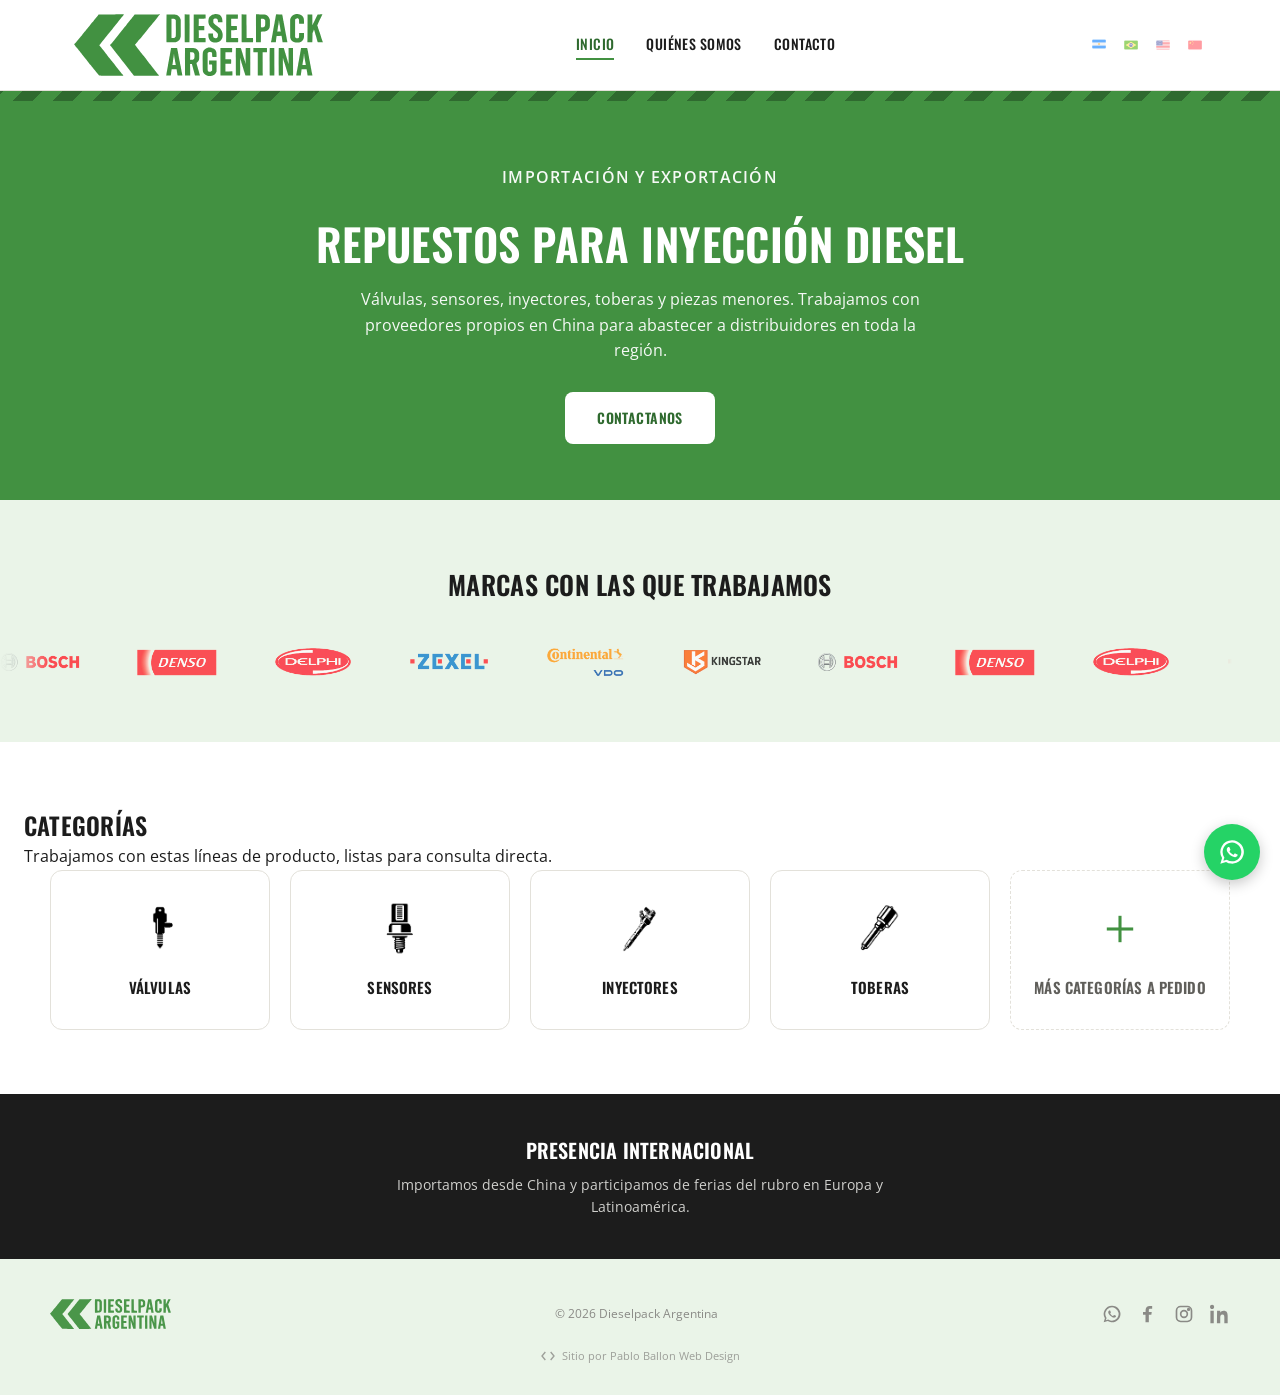
<file: index.html>
<!DOCTYPE html>
<html lang="es">
<head>
  <meta charset="UTF-8">
  <meta name="viewport" content="width=device-width, initial-scale=1.0">
  <link rel="canonical" href="https://www.dieselpack.com/" />
  <meta name="description" content="Dieselpack Argentina: importación y exportación de repuestos y equipamiento para inyección diesel desde 1988.">
  <title>Dieselpack Argentina | Importación de repuestos diesel</title>
  <link rel="stylesheet" href="css/style.css">
  <link rel="icon" type="image/png" href="assets/favicon.png">
  <script async src="https://www.googletagmanager.com/gtag/js?id=G-GYCVDMETS5"></script>
  <script>
    window.dataLayer = window.dataLayer || [];
    function gtag(){dataLayer.push(arguments);}
    gtag('js', new Date());
    gtag('config', 'G-GYCVDMETS5');
  </script>
</head>
<body>
  <header>
    <div class="header-inner">
      <a href="index.html" class="logo-link"><img src="assets/logo.svg" alt="Dieselpack Argentina"></a>
      <button class="nav-toggle" aria-label="Abrir menú" onclick="toggleNav()">
        <svg width="24" height="24" viewBox="0 0 24 24" fill="none" stroke="currentColor" stroke-width="2"><line x1="3" y1="6" x2="21" y2="6"/><line x1="3" y1="12" x2="21" y2="12"/><line x1="3" y1="18" x2="21" y2="18"/></svg>
      </button>
      <nav class="main-nav">
        <ul>
          <li class="lang-block lang-es active"><a href="index.html" class="active">Inicio</a></li>
          <li class="lang-block lang-pt"><a href="index.html" class="active">Início</a></li>
          <li class="lang-block lang-en"><a href="index.html" class="active">Home</a></li>
          <li class="lang-block lang-zh"><a href="index.html" class="active">首页</a></li>

          <li class="lang-block lang-es active"><a href="nosotros.html">Quiénes Somos</a></li>
          <li class="lang-block lang-pt"><a href="nosotros.html">Quem Somos</a></li>
          <li class="lang-block lang-en"><a href="nosotros.html">About Us</a></li>
          <li class="lang-block lang-zh"><a href="nosotros.html">关于我们</a></li>
          <li class="lang-block lang-es active"><a href="contacto.html">Contacto</a></li>
          <li class="lang-block lang-pt"><a href="contacto.html">Contato</a></li>
          <li class="lang-block lang-en"><a href="contacto.html">Contact</a></li>
          <li class="lang-block lang-zh"><a href="contacto.html">联系方式</a></li>
        </ul>
      </nav>
      <div class="lang-switch">
        <img src="assets/argentina.png" alt="ES" data-lang="es" onclick="changeLang('es')">
        <img src="assets/brasil.png" alt="PT" data-lang="pt" onclick="changeLang('pt')">
        <img src="assets/usa.png" alt="EN" data-lang="en" onclick="changeLang('en')">
        <img src="assets/china.png" alt="ZH" data-lang="zh" onclick="changeLang('zh')">
      </div>
    </div>
  </header>

  <div class="stripe-divider"></div>

  <section class="hero">
    <div class="lang-block lang-es active">
      <p class="hero-eyebrow">Importación y exportación</p>
      <h1>Repuestos para inyección diesel</h1>
      <p>Válvulas, sensores, inyectores, toberas y piezas menores. Trabajamos con proveedores propios en China para abastecer a distribuidores en toda la región.</p>
      <a href="contacto.html" class="btn btn-white">Contactanos</a>
    </div>
    <div class="lang-block lang-pt">
      <p class="hero-eyebrow">Importação e exportação</p>
      <h1>Peças para injeção diesel</h1>
      <p>Válvulas, sensores, injetores, bicos e peças menores. Trabalhamos com fornecedores próprios na China para abastecer distribuidores em toda a região.</p>
      <a href="contacto.html" class="btn btn-white">Contato</a>
    </div>
    <div class="lang-block lang-en">
      <p class="hero-eyebrow">Importing and exporting</p>
      <h1>Diesel injection parts</h1>
      <p>Valves, sensors, injectors, nozzles and minor parts. We work with our own suppliers in China to supply distributors across the region.</p>
      <a href="contacto.html" class="btn btn-white">Contact us</a>
    </div>
    <div class="lang-block lang-zh">
      <p class="hero-eyebrow">进出口业务</p>
      <h1>柴油喷射零件</h1>
      <p>阀门、传感器、喷油器、喷嘴及小型零件。我们与中国的自有供应商合作，为整个地区的经销商供货。</p>
      <a href="contacto.html" class="btn btn-white">联系我们</a>
    </div>
  </section>

  <section class="block" style="background:var(--green-light);">
    <div class="section-header reveal">
      <div class="lang-block lang-es active">
        <h2>Marcas con las que trabajamos</h2>
      </div>
      <div class="lang-block lang-pt">
        <h2>Marcas com as quais trabalhamos</h2>
      </div>
      <div class="lang-block lang-en">
        <h2>Brands we work with</h2>
      </div>
      <div class="lang-block lang-zh">
        <h2>合作品牌</h2>
      </div>
    </div>
    <div class="marquee full-bleed">
      <div class="marquee-track">
        <img src="assets/bosch.png" alt="Bosch">
        <img src="assets/denso.png" alt="Denso">
        <img src="assets/delphi.png" alt="Delphi">
        <img src="assets/zexel.png" alt="Zexel">
        <img src="assets/continental.png" alt="Continental">
        <img src="assets/kingstar.png" alt="Kingstar">
      </div>
    </div>
  </section>

  <section class="block">
      <div class="lang-block lang-es active">
        <h2>Categorías</h2>
        <p>Trabajamos con estas líneas de producto, listas para consulta directa.</p>
      </div>
      <div class="lang-block lang-pt">
        <h2>Categorias</h2>
        <p>Trabalhamos com estas linhas de produto, prontas para consulta direta.</p>
      </div>
      <div class="lang-block lang-en">
        <h2>Categories</h2>
        <p>We work with these product lines, ready for direct inquiry.</p>
      </div>
      <div class="lang-block lang-zh">
        <h2>产品分类</h2>
        <p>我们经营以下产品线，可直接咨询。</p>
      </div>
    </div>

    <div class="category-grid reveal-stagger">
      <div class="category-card">
        <div class="icon-wrap"><img src="assets/valvulas.png" alt="Válvulas"></div>
        <h3 class="lang-block lang-es active">Válvulas</h3>
        <h3 class="lang-block lang-pt">Válvulas</h3>
        <h3 class="lang-block lang-en">Valves</h3>
        <h3 class="lang-block lang-zh">阀门</h3>
      </div>
      <div class="category-card">
        <div class="icon-wrap"><img src="assets/Sensor.png" alt="Sensores"></div>
        <h3 class="lang-block lang-es active">Sensores</h3>
        <h3 class="lang-block lang-pt">Sensores</h3>
        <h3 class="lang-block lang-en">Sensors</h3>
        <h3 class="lang-block lang-zh">传感器</h3>
      </div>
      <div class="category-card">
        <div class="icon-wrap"><img src="assets/Inyector.png" alt="Inyectores"></div>
        <h3 class="lang-block lang-es active">Inyectores</h3>
        <h3 class="lang-block lang-pt">Injetores</h3>
        <h3 class="lang-block lang-en">Injectors</h3>
        <h3 class="lang-block lang-zh">喷油器</h3>
      </div>
      <div class="category-card">
        <div class="icon-wrap"><img src="assets/Tobera.png" alt="Toberas"></div>
        <h3 class="lang-block lang-es active">Toberas</h3>
        <h3 class="lang-block lang-pt">Bicos</h3>
        <h3 class="lang-block lang-en">Nozzles</h3>
        <h3 class="lang-block lang-zh">喷嘴</h3>
      </div>
      <a href="contacto.html" class="category-card category-card-more">
        <div class="icon-wrap"><svg viewBox="0 0 100 100" width="44" height="44" fill="none" stroke="currentColor" stroke-width="7"><line x1="50" y1="20" x2="50" y2="80"/><line x1="20" y1="50" x2="80" y2="50"/></svg></div>
        <h3 class="lang-block lang-es active">Más categorías a pedido</h3>
        <h3 class="lang-block lang-pt">Mais categorias sob consulta</h3>
        <h3 class="lang-block lang-en">More categories on request</h3>
        <h3 class="lang-block lang-zh">更多品类可询价</h3>
      </a>
    </div>
  </section>

  <div class="intl-strip reveal">
    <div class="lang-block lang-es active">
      <h2>Presencia internacional</h2>
      <p>Importamos desde China y participamos de ferias del rubro en Europa y Latinoamérica.</p>
    </div>
    <div class="lang-block lang-pt">
      <h2>Presença internacional</h2>
      <p>Importamos da China e participamos de feiras do setor na Europa e na América Latina.</p>
    </div>
    <div class="lang-block lang-en">
      <h2>International presence</h2>
      <p>We import from China and take part in industry trade fairs in Europe and Latin America.</p>
    </div>
    <div class="lang-block lang-zh">
      <h2>国际业务</h2>
      <p>我们从中国进口，并参加欧洲和拉丁美洲的行业展会。</p>
    </div>
  </div>

  <footer>
    <div class="footer-inner">
      <div class="footer-top-row">
        <img src="assets/logo.svg" alt="Dieselpack Argentina" class="footer-logo">
        <p class="footer-meta">© 2026 Dieselpack Argentina</p>
        <div class="footer-social">
          <a href="https://wa.me/5491133304537" target="_blank" aria-label="WhatsApp">
            <svg width="20" height="20" viewBox="0 0 24 24" fill="currentColor"><path d="M12 2a10 10 0 00-8.5 15.2L2 22l4.9-1.5A10 10 0 1012 2zm0 18a8 8 0 01-4.1-1.1l-.3-.2-3 .9.9-2.9-.2-.3A8 8 0 1112 20zm4.4-6c-.2-.1-1.4-.7-1.6-.8-.2-.1-.4-.1-.5.1-.2.2-.6.8-.7.9-.1.2-.3.2-.5.1-.2-.1-1-.4-1.9-1.2-.7-.6-1.2-1.4-1.3-1.6-.1-.2 0-.3.1-.4l.4-.5c.1-.1.2-.2.2-.4.1-.1 0-.3 0-.4l-.7-1.6c-.2-.4-.4-.4-.5-.4h-.5c-.2 0-.4.1-.6.3-.2.2-.8.8-.8 1.9 0 1.1.8 2.2 1 2.4.1.2 1.6 2.5 4 3.4.6.2 1 .4 1.3.5.5.2 1 .1 1.4-.1.4-.2 1.3-.5 1.4-1 .2-.5.2-.9.1-1z"/></svg>
          </a>
          <a href="https://www.facebook.com/dieselpack/?locale=es_LA" target="_blank" aria-label="Facebook">
            <svg width="20" height="20" viewBox="0 0 24 24" fill="currentColor"><path d="M13 22v-9h3l.5-3.5H13V7.4c0-1 .3-1.7 1.8-1.7H17V2.5C16.6 2.4 15.4 2.3 14 2.3c-2.9 0-4.9 1.8-4.9 5v2.2H6v3.5h3v9z"/></svg>
          </a>
          <a href="https://www.instagram.com/dieselpackargentina/?igsh=bHVsdnU1NTBoZm9v" target="_blank" aria-label="Instagram">
            <svg width="20" height="20" viewBox="0 0 24 24" fill="none" stroke="currentColor" stroke-width="2"><rect x="3" y="3" width="18" height="18" rx="5"/><circle cx="12" cy="12" r="4"/><circle cx="17.5" cy="6.5" r="1"/></svg>
          </a>
          <a href="https://www.linkedin.com/in/gustavo-galbusera-984b5756/" target="_blank" aria-label="LinkedIn">
            <svg width="20" height="20" viewBox="0 0 24 24" fill="currentColor"><path d="M4.98 3.5C4.98 4.9 3.9 6 2.5 6S0 4.9 0 3.5 1.1 1 2.5 1s2.48 1.1 2.48 2.5zM.5 8h4V23h-4zM8.5 8h3.8v2.1h.1c.5-1 1.9-2.1 3.9-2.1 4.1 0 4.9 2.7 4.9 6.2V23h-4v-6.8c0-1.6 0-3.7-2.3-3.7s-2.6 1.8-2.6 3.6V23h-4z"/></svg>
          </a>
        </div>
      </div>
      <a class="credit" href="#" onclick="return false;">
        <svg width="16" height="16" viewBox="0 0 24 24" fill="none" stroke="currentColor" stroke-width="2"><polyline points="8 6 3 12 8 18"/><polyline points="16 6 21 12 16 18"/></svg>
        Sitio por Pablo Ballon Web Design
      </a>
    </div>
  </footer>

  <a class="float-whatsapp" href="https://wa.me/5491133304537" target="_blank" aria-label="WhatsApp">
    <svg viewBox="0 0 24 24"><path d="M12 2a10 10 0 00-8.5 15.2L2 22l4.9-1.5A10 10 0 1012 2zm0 18a8 8 0 01-4.1-1.1l-.3-.2-3 .9.9-2.9-.2-.3A8 8 0 1112 20zm4.4-6c-.2-.1-1.4-.7-1.6-.8-.2-.1-.4-.1-.5.1-.2.2-.6.8-.7.9-.1.2-.3.2-.5.1-.2-.1-1-.4-1.9-1.2-.7-.6-1.2-1.4-1.3-1.6-.1-.2 0-.3.1-.4l.4-.5c.1-.1.2-.2.2-.4.1-.1 0-.3 0-.4l-.7-1.6c-.2-.4-.4-.4-.5-.4h-.5c-.2 0-.4.1-.6.3-.2.2-.8.8-.8 1.9 0 1.1.8 2.2 1 2.4.1.2 1.6 2.5 4 3.4.6.2 1 .4 1.3.5.5.2 1 .1 1.4-.1.4-.2 1.3-.5 1.4-1 .2-.5.2-.9.1-1z"/></svg>
  </a>
  <button class="back-to-top" aria-label="Volver arriba" onclick="window.scrollTo({top:0,behavior:'smooth'})">
    <svg width="20" height="20" viewBox="0 0 24 24" fill="none" stroke="currentColor" stroke-width="2"><line x1="12" y1="19" x2="12" y2="5"/><polyline points="5 12 12 5 19 12"/></svg>
  </button>

  <script src="js/main.js"></script>
</body>
</html>
</file>
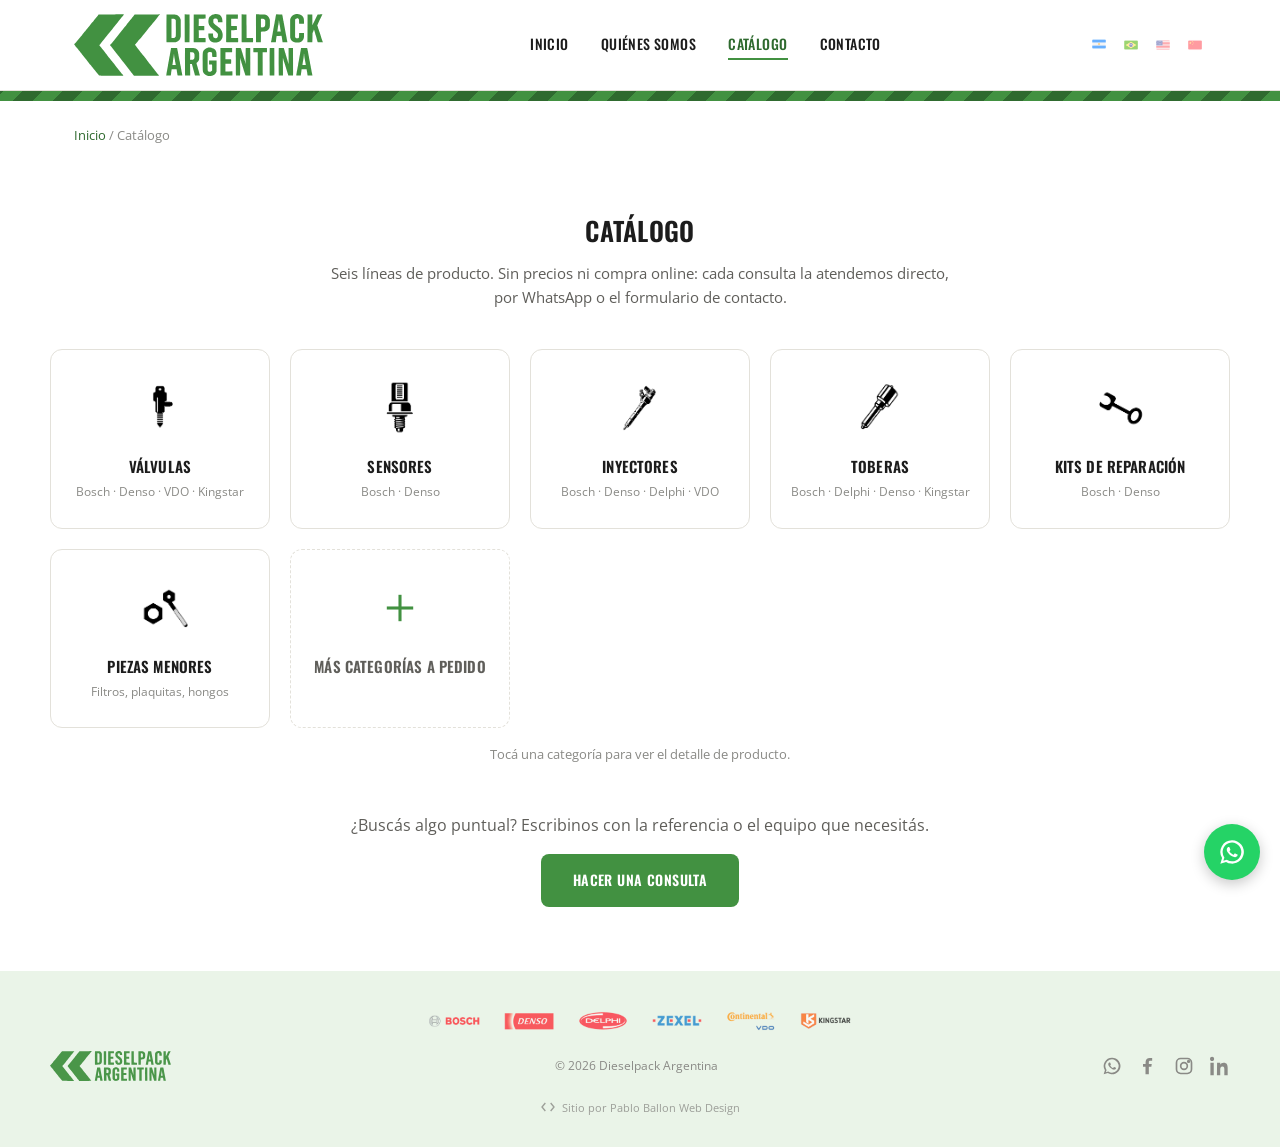
<file: catalogo.html>
<!DOCTYPE html>
<html lang="es">
<head>
  <meta charset="UTF-8">
  <meta name="viewport" content="width=device-width, initial-scale=1.0">
  <link rel="canonical" href="https://www.dieselpack.com/catalogo.html" />
  <meta name="description" content="Catálogo Dieselpack Argentina: válvulas, sensores, inyectores, toberas, kits de reparación y piezas menores para inyección diesel.">
  <title>Catálogo | Dieselpack Argentina</title>
  <link rel="stylesheet" href="css/style.css">
  <link rel="icon" type="image/png" href="assets/favicon.png">
</head>
<body>
  <header>
    <div class="header-inner">
      <a href="index.html" class="logo-link"><img src="assets/logo.svg" alt="Dieselpack Argentina"></a>
      <button class="nav-toggle" aria-label="Abrir menú" onclick="toggleNav()">
        <svg width="24" height="24" viewBox="0 0 24 24" fill="none" stroke="currentColor" stroke-width="2"><line x1="3" y1="6" x2="21" y2="6"/><line x1="3" y1="12" x2="21" y2="12"/><line x1="3" y1="18" x2="21" y2="18"/></svg>
      </button>
      <nav class="main-nav">
        <ul>
          <li class="lang-block lang-es active"><a href="index.html">Inicio</a></li>
          <li class="lang-block lang-pt"><a href="index.html">Início</a></li>
          <li class="lang-block lang-en"><a href="index.html">Home</a></li>
          <li class="lang-block lang-zh"><a href="index.html">首页</a></li>

          <li class="lang-block lang-es active"><a href="nosotros.html">Quiénes Somos</a></li>
          <li class="lang-block lang-pt"><a href="nosotros.html">Quem Somos</a></li>
          <li class="lang-block lang-en"><a href="nosotros.html">About Us</a></li>
          <li class="lang-block lang-zh"><a href="nosotros.html">关于我们</a></li>

          <li class="lang-block lang-es active"><a href="catalogo.html" class="active">Catálogo</a></li>
          <li class="lang-block lang-pt"><a href="catalogo.html" class="active">Catálogo</a></li>
          <li class="lang-block lang-en"><a href="catalogo.html" class="active">Catalog</a></li>
          <li class="lang-block lang-zh"><a href="catalogo.html" class="active">产品目录</a></li>

          <li class="lang-block lang-es active"><a href="contacto.html">Contacto</a></li>
          <li class="lang-block lang-pt"><a href="contacto.html">Contato</a></li>
          <li class="lang-block lang-en"><a href="contacto.html">Contact</a></li>
          <li class="lang-block lang-zh"><a href="contacto.html">联系方式</a></li>
        </ul>
      </nav>
      <div class="lang-switch">
        <img src="assets/argentina.png" alt="ES" data-lang="es" onclick="changeLang('es')">
        <img src="assets/brasil.png" alt="PT" data-lang="pt" onclick="changeLang('pt')">
        <img src="assets/usa.png" alt="EN" data-lang="en" onclick="changeLang('en')">
        <img src="assets/china.png" alt="ZH" data-lang="zh" onclick="changeLang('zh')">
      </div>
    </div>
  </header>

  <div class="stripe-divider"></div>

  <div class="breadcrumb">
    <div class="lang-block lang-es active"><a href="index.html">Inicio</a> / Catálogo</div>
    <div class="lang-block lang-pt"><a href="index.html">Início</a> / Catálogo</div>
    <div class="lang-block lang-en"><a href="index.html">Home</a> / Catalog</div>
    <div class="lang-block lang-zh"><a href="index.html">首页</a> / 产品目录</div>
  </div>

  <section class="block">
    <div class="section-header reveal">
      <div class="lang-block lang-es active">
        <h2>Catálogo</h2>
        <p>Seis líneas de producto. Sin precios ni compra online: cada consulta la atendemos directo, por WhatsApp o el formulario de contacto.</p>
      </div>
      <div class="lang-block lang-pt">
        <h2>Catálogo</h2>
        <p>Seis linhas de produto. Sem preços nem compra online: cada consulta é atendida diretamente, por WhatsApp ou pelo formulário de contato.</p>
      </div>
      <div class="lang-block lang-en">
        <h2>Catalog</h2>
        <p>Six product lines. No prices or online purchase: every inquiry is handled directly, via WhatsApp or the contact form.</p>
      </div>
      <div class="lang-block lang-zh">
        <h2>产品目录</h2>
        <p>六大产品线。无在线报价或购买功能：所有咨询均通过WhatsApp或联系表单直接处理。</p>
      </div>
    </div>

    <div class="category-grid reveal-stagger" style="margin-bottom:16px;">

      <div class="category-card" data-category="valvulas" onclick="toggleCategory('valvulas')" role="button" tabindex="0">
        <div class="icon-wrap"><img src="assets/valvulas.png" alt="Válvulas"></div>
        <h3 class="lang-block lang-es active">Válvulas</h3>
        <h3 class="lang-block lang-pt">Válvulas</h3>
        <h3 class="lang-block lang-en">Valves</h3>
        <h3 class="lang-block lang-zh">阀门</h3>
        <p>Bosch · Denso · VDO · Kingstar</p>
      </div>

      <div class="category-card" data-category="sensores" onclick="toggleCategory('sensores')" role="button" tabindex="0">
        <div class="icon-wrap"><img src="assets/Sensor.png" alt="Sensores"></div>
        <h3 class="lang-block lang-es active">Sensores</h3>
        <h3 class="lang-block lang-pt">Sensores</h3>
        <h3 class="lang-block lang-en">Sensors</h3>
        <h3 class="lang-block lang-zh">传感器</h3>
        <p>Bosch · Denso</p>
      </div>

      <div class="category-card" data-category="inyectores" onclick="toggleCategory('inyectores')" role="button" tabindex="0">
        <div class="icon-wrap"><img src="assets/Inyector.png" alt="Inyectores"></div>
        <h3 class="lang-block lang-es active">Inyectores</h3>
        <h3 class="lang-block lang-pt">Injetores</h3>
        <h3 class="lang-block lang-en">Injectors</h3>
        <h3 class="lang-block lang-zh">喷油器</h3>
        <p>Bosch · Denso · Delphi · VDO</p>
      </div>

      <div class="category-card" data-category="toberas" onclick="toggleCategory('toberas')" role="button" tabindex="0">
        <div class="icon-wrap"><img src="assets/Tobera.png" alt="Toberas"></div>
        <h3 class="lang-block lang-es active">Toberas</h3>
        <h3 class="lang-block lang-pt">Bicos</h3>
        <h3 class="lang-block lang-en">Nozzles</h3>
        <h3 class="lang-block lang-zh">喷嘴</h3>
        <p>Bosch · Delphi · Denso · Kingstar</p>
      </div>

      <div class="category-card" data-category="kits" onclick="toggleCategory('kits')" role="button" tabindex="0">
        <div class="icon-wrap"><img src="assets/kit_reparacion.png" alt="Kits de reparación"></div>
        <h3 class="lang-block lang-es active">Kits de reparación</h3>
        <h3 class="lang-block lang-pt">Kits de reparo</h3>
        <h3 class="lang-block lang-en">Repair kits</h3>
        <h3 class="lang-block lang-zh">维修包</h3>
        <p>Bosch · Denso</p>
      </div>

      <div class="category-card" data-category="menores" onclick="toggleCategory('menores')" role="button" tabindex="0">
        <div class="icon-wrap"><img src="assets/piezas_menores.png" alt="Piezas menores"></div>
        <h3 class="lang-block lang-es active">Piezas menores</h3>
        <h3 class="lang-block lang-pt">Peças menores</h3>
        <h3 class="lang-block lang-en">Minor parts</h3>
        <h3 class="lang-block lang-zh">小型零件</h3>
        <p class="lang-block lang-es active">Filtros, plaquitas, hongos</p>
        <p class="lang-block lang-pt">Filtros, arruelas, retentores</p>
        <p class="lang-block lang-en">Filters, plates, seals</p>
        <p class="lang-block lang-zh">滤芯、垫片、密封件</p>
      </div>

      <a href="contacto.html" class="category-card category-card-more">
        <div class="icon-wrap"><svg viewBox="0 0 100 100" width="44" height="44" fill="none" stroke="currentColor" stroke-width="7"><line x1="50" y1="20" x2="50" y2="80"/><line x1="20" y1="50" x2="80" y2="50"/></svg></div>
        <h3 class="lang-block lang-es active">Más categorías a pedido</h3>
        <h3 class="lang-block lang-pt">Mais categorias sob consulta</h3>
        <h3 class="lang-block lang-en">More categories on request</h3>
        <h3 class="lang-block lang-zh">更多品类可询价</h3>
      </a>

    </div>

    <p class="catalog-hint">
      <span class="lang-block lang-es active">Tocá una categoría para ver el detalle de producto.</span>
      <span class="lang-block lang-pt">Toque em uma categoria para ver o detalhe do produto.</span>
      <span class="lang-block lang-en">Tap a category to see product detail.</span>
      <span class="lang-block lang-zh">点击类别查看产品详情。</span>
    </p>

    <div class="category-detail" id="detail-valvulas">
      <h3>
        <span class="lang-block lang-es active">Válvulas</span>
        <span class="lang-block lang-pt">Válvulas</span>
        <span class="lang-block lang-en">Valves</span>
        <span class="lang-block lang-zh">阀门</span>
        <span class="detail-brands">Bosch · Denso · VDO · Kingstar</span>
      </h3>
      <div class="product-grid">
        <div class="product-card">
          <div class="pc-photo"><img src="assets/productos/valvulas/bosch_valvula_1_con_caja.jpg" alt="Válvula Bosch"></div>
          <p>
            <span class="lang-block lang-es active">Válvula reguladora de presión</span>
            <span class="lang-block lang-pt">Válvula reguladora de pressão</span>
            <span class="lang-block lang-en">Pressure regulator valve</span>
            <span class="lang-block lang-zh">压力调节阀</span>
          </p><span class="brand-tag">Bosch</span>
        </div>
        <div class="product-card">
          <div class="pc-photo"><img src="assets/productos/valvulas/denso_valvula_1_caja.jpg" alt="Válvula Denso"></div>
          <p>
            <span class="lang-block lang-es active">Válvula de control</span>
            <span class="lang-block lang-pt">Válvula de controle</span>
            <span class="lang-block lang-en">Control valve</span>
            <span class="lang-block lang-zh">控制阀</span>
          </p><span class="brand-tag">Denso</span>
        </div>
        <div class="product-card">
          <div class="pc-photo"><img src="assets/productos/valvulas/vdo_valvula_reguladora_1.jpg" alt="Válvula VDO"></div>
          <p>
            <span class="lang-block lang-es active">Válvula reguladora</span>
            <span class="lang-block lang-pt">Válvula reguladora</span>
            <span class="lang-block lang-en">Regulator valve</span>
            <span class="lang-block lang-zh">调节阀</span>
          </p><span class="brand-tag">VDO</span>
        </div>
        <div class="product-card">
          <div class="pc-photo"><img src="assets/productos/valvulas/kingstar_valvula_1_x4.jpg" alt="Válvula Kingstar"></div>
          <p>
            <span class="lang-block lang-es active">Válvula reguladora</span>
            <span class="lang-block lang-pt">Válvula reguladora</span>
            <span class="lang-block lang-en">Regulator valve</span>
            <span class="lang-block lang-zh">调节阀</span>
          </p><span class="brand-tag">Kingstar</span>
        </div>
        <div class="product-card">
          <div class="pc-photo"><img src="assets/productos/valvulas/bosch_valvula_3_caja.jpg" alt="Válvula Bosch"></div>
          <p>
            <span class="lang-block lang-es active">Válvula reguladora (caja)</span>
            <span class="lang-block lang-pt">Válvula reguladora (caixa)</span>
            <span class="lang-block lang-en">Regulator valve (boxed)</span>
            <span class="lang-block lang-zh">调节阀（盒装）</span>
          </p><span class="brand-tag">Bosch</span>
        </div>
        <div class="product-card">
          <div class="pc-photo"><img src="assets/productos/valvulas/bosch_valvula_4_blister.jpg" alt="Válvula Bosch"></div>
          <p>
            <span class="lang-block lang-es active">Componente de válvula</span>
            <span class="lang-block lang-pt">Componente de válvula</span>
            <span class="lang-block lang-en">Valve component</span>
            <span class="lang-block lang-zh">阀门组件</span>
          </p><span class="brand-tag">Bosch</span>
        </div>
        <div class="product-card">
          <div class="pc-photo"><img src="assets/productos/valvulas/kingstar_valvula_2_x5.jpg" alt="Válvula Kingstar"></div>
          <p>
            <span class="lang-block lang-es active">Válvula de entrega (paq. x5)</span>
            <span class="lang-block lang-pt">Válvula de descarga (emb. x5)</span>
            <span class="lang-block lang-en">Delivery valve (5-pack)</span>
            <span class="lang-block lang-zh">出油阀（5件装）</span>
          </p><span class="brand-tag">Kingstar</span>
        </div>
      </div>
    </div>

    <div class="category-detail" id="detail-sensores">
      <h3>
        <span class="lang-block lang-es active">Sensores</span>
        <span class="lang-block lang-pt">Sensores</span>
        <span class="lang-block lang-en">Sensors</span>
        <span class="lang-block lang-zh">传感器</span>
        <span class="detail-brands">Bosch · Denso</span>
      </h3>
      <div class="product-grid">
        <div class="product-card">
          <div class="pc-photo"><img src="assets/productos/sensores/bosch_sensor_1.jpg" alt="Sensor Bosch"></div>
          <p>
            <span class="lang-block lang-es active">Sensor de presión de riel</span>
            <span class="lang-block lang-pt">Sensor de pressão do rail</span>
            <span class="lang-block lang-en">Rail pressure sensor</span>
            <span class="lang-block lang-zh">共轨压力传感器</span>
          </p><span class="brand-tag">Bosch</span>
        </div>
        <div class="product-card">
          <div class="pc-photo"><img src="assets/productos/sensores/denso_sensor_1.jpg" alt="Sensor Denso"></div>
          <p>
            <span class="lang-block lang-es active">Sensor de presión</span>
            <span class="lang-block lang-pt">Sensor de pressão</span>
            <span class="lang-block lang-en">Pressure sensor</span>
            <span class="lang-block lang-zh">压力传感器</span>
          </p><span class="brand-tag">Denso</span>
        </div>
        <div class="product-card">
          <div class="pc-photo"><img src="assets/productos/sensores/bosch_sensor_5.jpg" alt="Sensor Bosch"></div>
          <p>
            <span class="lang-block lang-es active">Sensor de posición</span>
            <span class="lang-block lang-pt">Sensor de posição</span>
            <span class="lang-block lang-en">Position sensor</span>
            <span class="lang-block lang-zh">位置传感器</span>
          </p><span class="brand-tag">Bosch</span>
        </div>
        <div class="product-card">
          <div class="pc-photo"><img src="assets/productos/sensores/bosch_sensor_3_x5.jpg" alt="Sensor Bosch"></div>
          <p>
            <span class="lang-block lang-es active">Sensor de presión (paq. x5)</span>
            <span class="lang-block lang-pt">Sensor de pressão (emb. x5)</span>
            <span class="lang-block lang-en">Pressure sensor (5-pack)</span>
            <span class="lang-block lang-zh">压力传感器（5件装）</span>
          </p><span class="brand-tag">Bosch</span>
        </div>
        <div class="product-card">
          <div class="pc-photo"><img src="assets/productos/sensores/bosch_sensor_4_x10.jpg" alt="Sensor Bosch"></div>
          <p>
            <span class="lang-block lang-es active">Sensor de presión (paq. x10)</span>
            <span class="lang-block lang-pt">Sensor de pressão (emb. x10)</span>
            <span class="lang-block lang-en">Pressure sensor (10-pack)</span>
            <span class="lang-block lang-zh">压力传感器（10件装）</span>
          </p><span class="brand-tag">Bosch</span>
        </div>
      </div>
    </div>

    <div class="category-detail" id="detail-inyectores">
      <h3>
        <span class="lang-block lang-es active">Inyectores</span>
        <span class="lang-block lang-pt">Injetores</span>
        <span class="lang-block lang-en">Injectors</span>
        <span class="lang-block lang-zh">喷油器</span>
        <span class="detail-brands">Bosch · Denso · Delphi · VDO</span>
      </h3>
      <div class="product-grid">
        <div class="product-card">
          <div class="pc-photo"><img src="assets/productos/inyectores/bosch_inyector_1.jpg" alt="Inyector Bosch"></div>
          <p>
            <span class="lang-block lang-es active">Inyector common rail</span>
            <span class="lang-block lang-pt">Injetor common rail</span>
            <span class="lang-block lang-en">Common rail injector</span>
            <span class="lang-block lang-zh">共轨喷油器</span>
          </p><span class="brand-tag">Bosch</span>
        </div>
        <div class="product-card">
          <div class="pc-photo"><img src="assets/productos/inyectores/bosch_inyector_3_x4.jpg" alt="Inyector Bosch"></div>
          <p>
            <span class="lang-block lang-es active">Inyector common rail</span>
            <span class="lang-block lang-pt">Injetor common rail</span>
            <span class="lang-block lang-en">Common rail injector</span>
            <span class="lang-block lang-zh">共轨喷油器</span>
          </p><span class="brand-tag">Bosch</span>
        </div>
        <div class="product-card">
          <div class="pc-photo"><img src="assets/productos/inyectores/denso_inyector_1.jpg" alt="Inyector Denso"></div>
          <p>
            <span class="lang-block lang-es active">Inyector common rail</span>
            <span class="lang-block lang-pt">Injetor common rail</span>
            <span class="lang-block lang-en">Common rail injector</span>
            <span class="lang-block lang-zh">共轨喷油器</span>
          </p><span class="brand-tag">Denso</span>
        </div>
        <div class="product-card">
          <div class="pc-photo"><img src="assets/productos/inyectores/delphi_inyector_1.jpg" alt="Inyector Delphi"></div>
          <p>
            <span class="lang-block lang-es active">Inyector common rail</span>
            <span class="lang-block lang-pt">Injetor common rail</span>
            <span class="lang-block lang-en">Common rail injector</span>
            <span class="lang-block lang-zh">共轨喷油器</span>
          </p><span class="brand-tag">Delphi</span>
        </div>
        <div class="product-card">
          <div class="pc-photo"><img src="assets/productos/inyectores/vdo_inyector_1.jpg" alt="Inyector VDO"></div>
          <p>
            <span class="lang-block lang-es active">Inyector common rail</span>
            <span class="lang-block lang-pt">Injetor common rail</span>
            <span class="lang-block lang-en">Common rail injector</span>
            <span class="lang-block lang-zh">共轨喷油器</span>
          </p><span class="brand-tag">VDO</span>
        </div>
      </div>
    </div>

    <div class="category-detail" id="detail-toberas">
      <h3>
        <span class="lang-block lang-es active">Toberas</span>
        <span class="lang-block lang-pt">Bicos</span>
        <span class="lang-block lang-en">Nozzles</span>
        <span class="lang-block lang-zh">喷嘴</span>
        <span class="detail-brands">Bosch · Delphi · Denso · Kingstar</span>
      </h3>
      <div class="product-grid">
        <div class="product-card">
          <div class="pc-photo"><img src="assets/productos/toberas/bosch_tobera_1.jpg" alt="Tobera Bosch"></div>
          <p>
            <span class="lang-block lang-es active">Tobera / nozzle</span>
            <span class="lang-block lang-pt">Bico / nozzle</span>
            <span class="lang-block lang-en">Nozzle</span>
            <span class="lang-block lang-zh">喷嘴</span>
          </p><span class="brand-tag">Bosch</span>
        </div>
        <div class="product-card">
          <div class="pc-photo"><img src="assets/productos/toberas/delphi_tobera_1.jpg" alt="Tobera Delphi"></div>
          <p>
            <span class="lang-block lang-es active">Kit tobera / nozzle</span>
            <span class="lang-block lang-pt">Kit bico / nozzle</span>
            <span class="lang-block lang-en">Nozzle kit</span>
            <span class="lang-block lang-zh">喷嘴套件</span>
          </p><span class="brand-tag">Delphi</span>
        </div>
        <div class="product-card">
          <div class="pc-photo"><img src="assets/productos/toberas/denso_tobera_1.jpg" alt="Tobera Denso"></div>
          <p>
            <span class="lang-block lang-es active">Toberas / nozzles (x10)</span>
            <span class="lang-block lang-pt">Bicos / nozzles (x10)</span>
            <span class="lang-block lang-en">Nozzles (x10)</span>
            <span class="lang-block lang-zh">喷嘴（10个装）</span>
          </p><span class="brand-tag">Denso</span>
        </div>
        <div class="product-card">
          <div class="pc-photo"><img src="assets/productos/toberas/kingstar_tobera_1.jpg" alt="Tobera Kingstar"></div>
          <p>
            <span class="lang-block lang-es active">Tobera / nozzle</span>
            <span class="lang-block lang-pt">Bico / nozzle</span>
            <span class="lang-block lang-en">Nozzle</span>
            <span class="lang-block lang-zh">喷嘴</span>
          </p><span class="brand-tag">Kingstar</span>
        </div>
        <div class="product-card">
          <div class="pc-photo"><img src="assets/productos/toberas/bosch_tobera_2.jpg" alt="Tobera Bosch"></div>
          <p>
            <span class="lang-block lang-es active">Tobera / nozzle</span>
            <span class="lang-block lang-pt">Bico / nozzle</span>
            <span class="lang-block lang-en">Nozzle</span>
            <span class="lang-block lang-zh">喷嘴</span>
          </p><span class="brand-tag">Bosch</span>
        </div>
        <div class="product-card">
          <div class="pc-photo"><img src="assets/productos/toberas/bosch_tobera_3_x2.jpg" alt="Tobera Bosch"></div>
          <p>
            <span class="lang-block lang-es active">Tobera / nozzle (paq. x2)</span>
            <span class="lang-block lang-pt">Bico / nozzle (emb. x2)</span>
            <span class="lang-block lang-en">Nozzle (2-pack)</span>
            <span class="lang-block lang-zh">喷嘴（2件装）</span>
          </p><span class="brand-tag">Bosch</span>
        </div>
        <div class="product-card">
          <div class="pc-photo"><img src="assets/productos/toberas/bosch_tobera_4_x2.jpg" alt="Tobera Bosch"></div>
          <p>
            <span class="lang-block lang-es active">Tobera / nozzle (paq. x2)</span>
            <span class="lang-block lang-pt">Bico / nozzle (emb. x2)</span>
            <span class="lang-block lang-en">Nozzle (2-pack)</span>
            <span class="lang-block lang-zh">喷嘴（2件装）</span>
          </p><span class="brand-tag">Bosch</span>
        </div>
        <div class="product-card">
          <div class="pc-photo"><img src="assets/productos/toberas/delphi_tobera_2_caja.jpg" alt="Tobera Delphi"></div>
          <p>
            <span class="lang-block lang-es active">Tobera / nozzle</span>
            <span class="lang-block lang-pt">Bico / nozzle</span>
            <span class="lang-block lang-en">Nozzle</span>
            <span class="lang-block lang-zh">喷嘴</span>
          </p><span class="brand-tag">Delphi</span>
        </div>
        <div class="product-card">
          <div class="pc-photo"><img src="assets/productos/toberas/kingstar_tobera_2_x2.jpg" alt="Tobera Kingstar"></div>
          <p>
            <span class="lang-block lang-es active">Tobera / nozzle (paq. x2)</span>
            <span class="lang-block lang-pt">Bico / nozzle (emb. x2)</span>
            <span class="lang-block lang-en">Nozzle (2-pack)</span>
            <span class="lang-block lang-zh">喷嘴（2件装）</span>
          </p><span class="brand-tag">Kingstar</span>
        </div>
      </div>
    </div>

    <div class="category-detail" id="detail-kits">
      <h3>
        <span class="lang-block lang-es active">Kits de reparación</span>
        <span class="lang-block lang-pt">Kits de reparo</span>
        <span class="lang-block lang-en">Repair kits</span>
        <span class="lang-block lang-zh">维修包</span>
        <span class="detail-brands">Bosch · Denso</span>
      </h3>
      <div class="product-grid">
        <div class="product-card">
          <div class="pc-photo"><img src="assets/productos/kits_reparacion/bosch_kit_reparacion_1.jpg" alt="Kit de reparación Bosch"></div>
          <p>
            <span class="lang-block lang-es active">Kit de reparación de inyector</span>
            <span class="lang-block lang-pt">Kit de reparo de injetor</span>
            <span class="lang-block lang-en">Injector repair kit</span>
            <span class="lang-block lang-zh">喷油器维修包</span>
          </p><span class="brand-tag">Bosch</span>
        </div>
        <div class="product-card">
          <div class="pc-photo"><img src="assets/productos/kits_reparacion/denso_kit_reparacion_1_x2.jpg" alt="Kit de reparación Denso"></div>
          <p>
            <span class="lang-block lang-es active">Kit de reparación de inyector</span>
            <span class="lang-block lang-pt">Kit de reparo de injetor</span>
            <span class="lang-block lang-en">Injector repair kit</span>
            <span class="lang-block lang-zh">喷油器维修包</span>
          </p><span class="brand-tag">Denso</span>
        </div>
      </div>
    </div>

    <div class="category-detail" id="detail-menores">
      <h3>
        <span class="lang-block lang-es active">Piezas menores</span>
        <span class="lang-block lang-pt">Peças menores</span>
        <span class="lang-block lang-en">Minor parts</span>
        <span class="lang-block lang-zh">小型零件</span>
      </h3>
      <div class="product-grid">
        <div class="product-card">
          <div class="pc-photo"><img src="assets/productos/piezas_menores/arandela_cobre_1_bulto.jpg" alt="Arandelas de cobre"></div>
          <p>
            <span class="lang-block lang-es active">Arandela de cobre</span>
            <span class="lang-block lang-pt">Arruela de cobre</span>
            <span class="lang-block lang-en">Copper washer</span>
            <span class="lang-block lang-zh">铜垫圈</span>
          </p>
        </div>
        <div class="product-card">
          <div class="pc-photo"><img src="assets/productos/piezas_menores/herramienta_1.jpg" alt="Herramienta"></div>
          <p>
            <span class="lang-block lang-es active">Herramienta de extracción</span>
            <span class="lang-block lang-pt">Ferramenta de extração</span>
            <span class="lang-block lang-en">Extraction tool</span>
            <span class="lang-block lang-zh">拆卸工具</span>
          </p>
        </div>
        <div class="product-card">
          <div class="pc-photo"><img src="assets/productos/piezas_menores/denso_pin_1.jpg" alt="Pin Denso"></div>
          <p>
            <span class="lang-block lang-es active">Pin / perno</span>
            <span class="lang-block lang-pt">Pino / pino de fixação</span>
            <span class="lang-block lang-en">Pin</span>
            <span class="lang-block lang-zh">销钉</span>
          </p><span class="brand-tag">Denso</span>
        </div>
      </div>
    </div>

    <div style="text-align:center; margin-top:48px;">
      <div class="lang-block lang-es active">
        <p style="color:var(--gray); margin-bottom:16px;">¿Buscás algo puntual? Escribinos con la referencia o el equipo que necesitás.</p>
        <a href="contacto.html" class="btn btn-primary">Hacer una consulta</a>
      </div>
      <div class="lang-block lang-pt">
        <p style="color:var(--gray); margin-bottom:16px;">Procurando algo específico? Escreva com a referência ou o equipamento que precisa.</p>
        <a href="contacto.html" class="btn btn-primary">Fazer uma consulta</a>
      </div>
      <div class="lang-block lang-en">
        <p style="color:var(--gray); margin-bottom:16px;">Looking for something specific? Write to us with the reference or equipment you need.</p>
        <a href="contacto.html" class="btn btn-primary">Make an inquiry</a>
      </div>
      <div class="lang-block lang-zh">
        <p style="color:var(--gray); margin-bottom:16px;">需要特定零件？请附上型号或设备信息与我们联系。</p>
        <a href="contacto.html" class="btn btn-primary">发起咨询</a>
      </div>
    </div>
  </section>

  <footer>
    <div class="footer-inner">
      <div class="footer-brands">
        <img src="assets/bosch.png" alt="Bosch">
        <img src="assets/denso.png" alt="Denso">
        <img src="assets/delphi.png" alt="Delphi">
        <img src="assets/zexel.png" alt="Zexel">
        <img src="assets/continental.png" alt="Continental">
        <img src="assets/kingstar.png" alt="Kingstar">
      </div>
      <div class="footer-top-row">
        <img src="assets/logo.svg" alt="Dieselpack Argentina" class="footer-logo">
        <p class="footer-meta">© 2026 Dieselpack Argentina</p>
        <div class="footer-social">
          <a href="https://wa.me/5491133304537" target="_blank" aria-label="WhatsApp">
            <svg width="20" height="20" viewBox="0 0 24 24" fill="currentColor"><path d="M12 2a10 10 0 00-8.5 15.2L2 22l4.9-1.5A10 10 0 1012 2zm0 18a8 8 0 01-4.1-1.1l-.3-.2-3 .9.9-2.9-.2-.3A8 8 0 1112 20zm4.4-6c-.2-.1-1.4-.7-1.6-.8-.2-.1-.4-.1-.5.1-.2.2-.6.8-.7.9-.1.2-.3.2-.5.1-.2-.1-1-.4-1.9-1.2-.7-.6-1.2-1.4-1.3-1.6-.1-.2 0-.3.1-.4l.4-.5c.1-.1.2-.2.2-.4.1-.1 0-.3 0-.4l-.7-1.6c-.2-.4-.4-.4-.5-.4h-.5c-.2 0-.4.1-.6.3-.2.2-.8.8-.8 1.9 0 1.1.8 2.2 1 2.4.1.2 1.6 2.5 4 3.4.6.2 1 .4 1.3.5.5.2 1 .1 1.4-.1.4-.2 1.3-.5 1.4-1 .2-.5.2-.9.1-1z"/></svg>
          </a>
          <a href="https://www.facebook.com/dieselpack/?locale=es_LA" target="_blank" aria-label="Facebook">
            <svg width="20" height="20" viewBox="0 0 24 24" fill="currentColor"><path d="M13 22v-9h3l.5-3.5H13V7.4c0-1 .3-1.7 1.8-1.7H17V2.5C16.6 2.4 15.4 2.3 14 2.3c-2.9 0-4.9 1.8-4.9 5v2.2H6v3.5h3v9z"/></svg>
          </a>
          <a href="https://www.instagram.com/dieselpackargentina/?igsh=bHVsdnU1NTBoZm9v" target="_blank" aria-label="Instagram">
            <svg width="20" height="20" viewBox="0 0 24 24" fill="none" stroke="currentColor" stroke-width="2"><rect x="3" y="3" width="18" height="18" rx="5"/><circle cx="12" cy="12" r="4"/><circle cx="17.5" cy="6.5" r="1"/></svg>
          </a>
          <a href="https://www.linkedin.com/in/gustavo-galbusera-984b5756/" target="_blank" aria-label="LinkedIn">
            <svg width="20" height="20" viewBox="0 0 24 24" fill="currentColor"><path d="M4.98 3.5C4.98 4.9 3.9 6 2.5 6S0 4.9 0 3.5 1.1 1 2.5 1s2.48 1.1 2.48 2.5zM.5 8h4V23h-4zM8.5 8h3.8v2.1h.1c.5-1 1.9-2.1 3.9-2.1 4.1 0 4.9 2.7 4.9 6.2V23h-4v-6.8c0-1.6 0-3.7-2.3-3.7s-2.6 1.8-2.6 3.6V23h-4z"/></svg>
          </a>
        </div>
      </div>
      <a class="credit" href="#" onclick="return false;">
        <svg width="16" height="16" viewBox="0 0 24 24" fill="none" stroke="currentColor" stroke-width="2"><polyline points="8 6 3 12 8 18"/><polyline points="16 6 21 12 16 18"/></svg>
        Sitio por Pablo Ballon Web Design
      </a>
    </div>
  </footer>

  <a class="float-whatsapp" href="https://wa.me/5491133304537" target="_blank" aria-label="WhatsApp">
    <svg viewBox="0 0 24 24"><path d="M12 2a10 10 0 00-8.5 15.2L2 22l4.9-1.5A10 10 0 1012 2zm0 18a8 8 0 01-4.1-1.1l-.3-.2-3 .9.9-2.9-.2-.3A8 8 0 1112 20zm4.4-6c-.2-.1-1.4-.7-1.6-.8-.2-.1-.4-.1-.5.1-.2.2-.6.8-.7.9-.1.2-.3.2-.5.1-.2-.1-1-.4-1.9-1.2-.7-.6-1.2-1.4-1.3-1.6-.1-.2 0-.3.1-.4l.4-.5c.1-.1.2-.2.2-.4.1-.1 0-.3 0-.4l-.7-1.6c-.2-.4-.4-.4-.5-.4h-.5c-.2 0-.4.1-.6.3-.2.2-.8.8-.8 1.9 0 1.1.8 2.2 1 2.4.1.2 1.6 2.5 4 3.4.6.2 1 .4 1.3.5.5.2 1 .1 1.4-.1.4-.2 1.3-.5 1.4-1 .2-.5.2-.9.1-1z"/></svg>
  </a>
  <button class="back-to-top" aria-label="Volver arriba" onclick="window.scrollTo({top:0,behavior:'smooth'})">
    <svg width="20" height="20" viewBox="0 0 24 24" fill="none" stroke="currentColor" stroke-width="2"><line x1="12" y1="19" x2="12" y2="5"/><polyline points="5 12 12 5 19 12"/></svg>
  </button>

  <script src="js/main.js"></script>
</body>
</html>
</file>
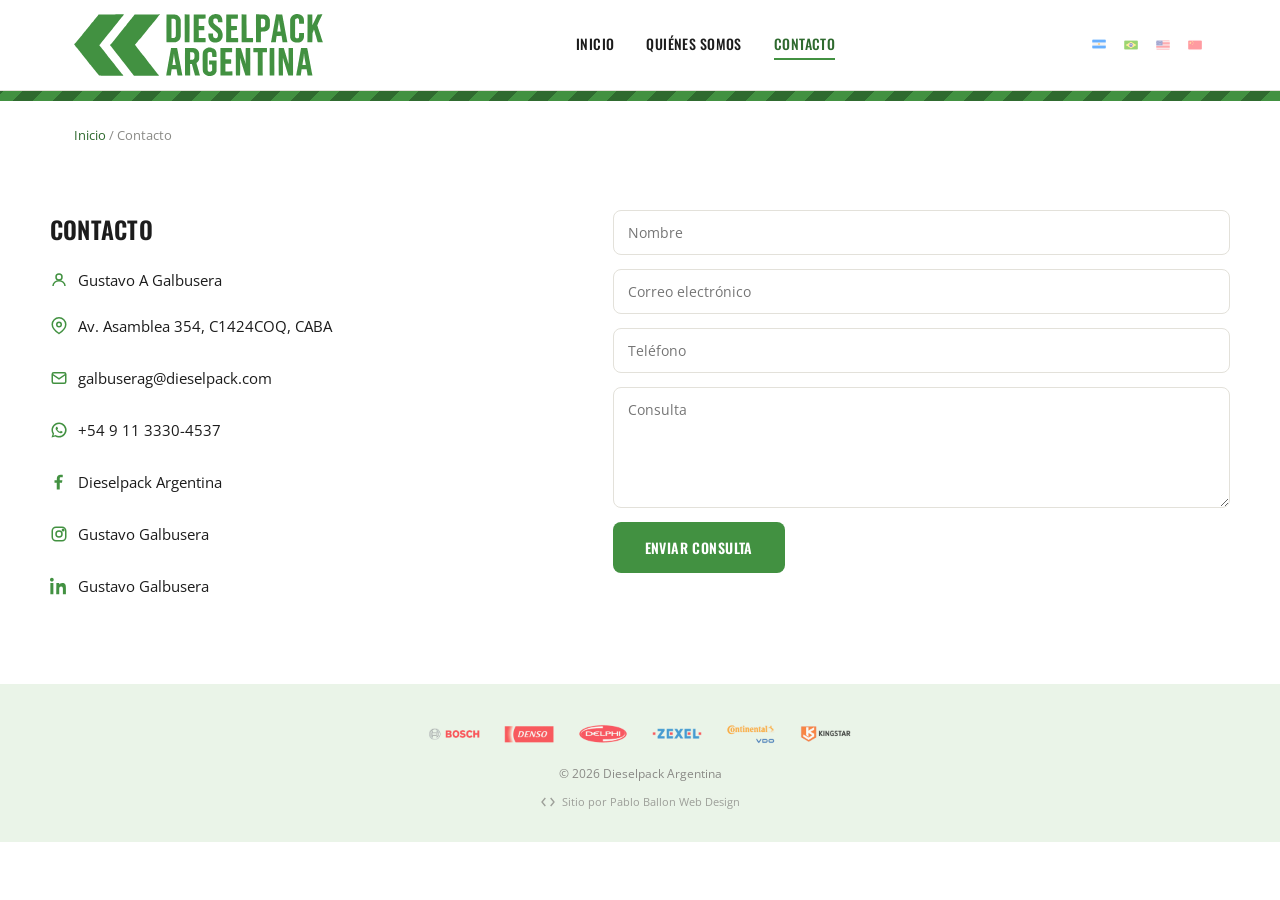
<file: contacto.html>
<!DOCTYPE html>
<html lang="es">
<head>
  <meta charset="UTF-8">
  <meta name="viewport" content="width=device-width, initial-scale=1.0">
  <link rel="canonical" href="https://www.dieselpack.com/contacto.html" />
  <meta name="description" content="Contactá a Dieselpack Argentina para consultas sobre repuestos de inyección diesel.">
  <title>Contacto | Dieselpack Argentina</title>
  <link rel="stylesheet" href="css/style.css">
  <link rel="icon" type="image/png" href="assets/favicon.png">
</head>
<body>
  <header>
    <div class="header-inner">
      <a href="index.html" class="logo-link"><img src="assets/logo.svg" alt="Dieselpack Argentina"></a>
      <button class="nav-toggle" aria-label="Abrir menú" onclick="toggleNav()">
        <svg width="24" height="24" viewBox="0 0 24 24" fill="none" stroke="currentColor" stroke-width="2"><line x1="3" y1="6" x2="21" y2="6"/><line x1="3" y1="12" x2="21" y2="12"/><line x1="3" y1="18" x2="21" y2="18"/></svg>
      </button>
      <nav class="main-nav">
        <ul>
          <li class="lang-block lang-es active"><a href="index.html">Inicio</a></li>
          <li class="lang-block lang-pt"><a href="index.html">Início</a></li>
          <li class="lang-block lang-en"><a href="index.html">Home</a></li>
          <li class="lang-block lang-zh"><a href="index.html">首页</a></li>

          <li class="lang-block lang-es active"><a href="nosotros.html">Quiénes Somos</a></li>
          <li class="lang-block lang-pt"><a href="nosotros.html">Quem Somos</a></li>
          <li class="lang-block lang-en"><a href="nosotros.html">About Us</a></li>
          <li class="lang-block lang-zh"><a href="nosotros.html">关于我们</a></li>
          <li class="lang-block lang-es active"><a href="contacto.html" class="active">Contacto</a></li>
          <li class="lang-block lang-pt"><a href="contacto.html" class="active">Contato</a></li>
          <li class="lang-block lang-en"><a href="contacto.html" class="active">Contact</a></li>
          <li class="lang-block lang-zh"><a href="contacto.html" class="active">联系方式</a></li>
        </ul>
      </nav>
      <div class="lang-switch">
        <img src="assets/argentina.png" alt="ES" data-lang="es" onclick="changeLang('es')">
        <img src="assets/brasil.png" alt="PT" data-lang="pt" onclick="changeLang('pt')">
        <img src="assets/usa.png" alt="EN" data-lang="en" onclick="changeLang('en')">
        <img src="assets/china.png" alt="ZH" data-lang="zh" onclick="changeLang('zh')">
      </div>
    </div>
  </header>

  <div class="stripe-divider"></div>

  <div class="breadcrumb">
    <div class="lang-block lang-es active"><a href="index.html">Inicio</a> / Contacto</div>
    <div class="lang-block lang-pt"><a href="index.html">Início</a> / Contato</div>
    <div class="lang-block lang-en"><a href="index.html">Home</a> / Contact</div>
    <div class="lang-block lang-zh"><a href="index.html">首页</a> / 联系方式</div>
  </div>

  <section class="block">
    <div class="contact-wrap reveal">

      <div class="lang-block lang-es active">
        <h2 style="margin-bottom:20px;">Contacto</h2>
        <div class="contact-info">
          <p><svg width="18" height="18" viewBox="0 0 24 24" fill="none" stroke="currentColor" stroke-width="2"><circle cx="12" cy="8" r="4"/><path d="M4 20c0-4 3.6-7 8-7s8 3 8 7"/></svg> Gustavo A Galbusera</p>
          <a class="contact-link" href="https://www.google.com/maps/search/?api=1&query=Av.+Asamblea+354%2C+CABA" target="_blank"><svg width="18" height="18" viewBox="0 0 24 24" fill="none" stroke="currentColor" stroke-width="2"><path d="M21 10c0 6-9 12-9 12s-9-6-9-12a9 9 0 0118 0z"/><circle cx="12" cy="10" r="3"/></svg> Av. Asamblea 354, C1424COQ, CABA</a>
          <a class="contact-link" href="mailto:galbuserag@dieselpack.com"><svg width="18" height="18" viewBox="0 0 24 24" fill="none" stroke="currentColor" stroke-width="2"><rect x="3" y="5" width="18" height="14" rx="2"/><path d="M3 7l9 6 9-6"/></svg> galbuserag@dieselpack.com</a>
          <a class="contact-link" href="https://wa.me/5491133304537" target="_blank"><svg width="18" height="18" viewBox="0 0 24 24" fill="currentColor"><path d="M12 2a10 10 0 00-8.5 15.2L2 22l4.9-1.5A10 10 0 1012 2zm0 18a8 8 0 01-4.1-1.1l-.3-.2-3 .9.9-2.9-.2-.3A8 8 0 1112 20zm4.4-6c-.2-.1-1.4-.7-1.6-.8-.2-.1-.4-.1-.5.1-.2.2-.6.8-.7.9-.1.2-.3.2-.5.1-.2-.1-1-.4-1.9-1.2-.7-.6-1.2-1.4-1.3-1.6-.1-.2 0-.3.1-.4l.4-.5c.1-.1.2-.2.2-.4.1-.1 0-.3 0-.4l-.7-1.6c-.2-.4-.4-.4-.5-.4h-.5c-.2 0-.4.1-.6.3-.2.2-.8.8-.8 1.9 0 1.1.8 2.2 1 2.4.1.2 1.6 2.5 4 3.4.6.2 1 .4 1.3.5.5.2 1 .1 1.4-.1.4-.2 1.3-.5 1.4-1 .2-.5.2-.9.1-1z"/></svg> +54 9 11 3330-4537</a>
          <a class="contact-link" href="https://www.facebook.com/dieselpack/?locale=es_LA" target="_blank"><svg width="18" height="18" viewBox="0 0 24 24" fill="currentColor"><path d="M13 22v-9h3l.5-3.5H13V7.4c0-1 .3-1.7 1.8-1.7H17V2.5C16.6 2.4 15.4 2.3 14 2.3c-2.9 0-4.9 1.8-4.9 5v2.2H6v3.5h3v9z"/></svg> Dieselpack Argentina</a>
          <a class="contact-link" href="https://www.instagram.com/dieselpackargentina/?igsh=bHVsdnU1NTBoZm9v" target="_blank"><svg width="18" height="18" viewBox="0 0 24 24" fill="none" stroke="currentColor" stroke-width="2"><rect x="3" y="3" width="18" height="18" rx="5"/><circle cx="12" cy="12" r="4"/><circle cx="17.5" cy="6.5" r="1"/></svg> Gustavo Galbusera</a>
          <a class="contact-link" href="https://www.linkedin.com/in/gustavo-galbusera-984b5756/" target="_blank"><svg width="18" height="18" viewBox="0 0 24 24" fill="currentColor"><path d="M4.98 3.5C4.98 4.9 3.9 6 2.5 6S0 4.9 0 3.5 1.1 1 2.5 1s2.48 1.1 2.48 2.5zM.5 8h4V23h-4zM8.5 8h3.8v2.1h.1c.5-1 1.9-2.1 3.9-2.1 4.1 0 4.9 2.7 4.9 6.2V23h-4v-6.8c0-1.6 0-3.7-2.3-3.7s-2.6 1.8-2.6 3.6V23h-4z"/></svg> Gustavo Galbusera</a>
        </div>
      </div>
      <div class="lang-block lang-pt">
        <h2 style="margin-bottom:20px;">Contato</h2>
        <div class="contact-info">
          <p><svg width="18" height="18" viewBox="0 0 24 24" fill="none" stroke="currentColor" stroke-width="2"><circle cx="12" cy="8" r="4"/><path d="M4 20c0-4 3.6-7 8-7s8 3 8 7"/></svg> Gustavo A Galbusera</p>
          <a class="contact-link" href="https://www.google.com/maps/search/?api=1&query=Av.+Asamblea+354%2C+CABA" target="_blank"><svg width="18" height="18" viewBox="0 0 24 24" fill="none" stroke="currentColor" stroke-width="2"><path d="M21 10c0 6-9 12-9 12s-9-6-9-12a9 9 0 0118 0z"/><circle cx="12" cy="10" r="3"/></svg> Av. Asamblea 354, C1424COQ, CABA</a>
          <a class="contact-link" href="mailto:galbuserag@dieselpack.com"><svg width="18" height="18" viewBox="0 0 24 24" fill="none" stroke="currentColor" stroke-width="2"><rect x="3" y="5" width="18" height="14" rx="2"/><path d="M3 7l9 6 9-6"/></svg> galbuserag@dieselpack.com</a>
          <a class="contact-link" href="https://wa.me/5491133304537" target="_blank"><svg width="18" height="18" viewBox="0 0 24 24" fill="currentColor"><path d="M12 2a10 10 0 00-8.5 15.2L2 22l4.9-1.5A10 10 0 1012 2zm0 18a8 8 0 01-4.1-1.1l-.3-.2-3 .9.9-2.9-.2-.3A8 8 0 1112 20zm4.4-6c-.2-.1-1.4-.7-1.6-.8-.2-.1-.4-.1-.5.1-.2.2-.6.8-.7.9-.1.2-.3.2-.5.1-.2-.1-1-.4-1.9-1.2-.7-.6-1.2-1.4-1.3-1.6-.1-.2 0-.3.1-.4l.4-.5c.1-.1.2-.2.2-.4.1-.1 0-.3 0-.4l-.7-1.6c-.2-.4-.4-.4-.5-.4h-.5c-.2 0-.4.1-.6.3-.2.2-.8.8-.8 1.9 0 1.1.8 2.2 1 2.4.1.2 1.6 2.5 4 3.4.6.2 1 .4 1.3.5.5.2 1 .1 1.4-.1.4-.2 1.3-.5 1.4-1 .2-.5.2-.9.1-1z"/></svg> +54 9 11 3330-4537</a>
          <a class="contact-link" href="https://www.facebook.com/dieselpack/?locale=es_LA" target="_blank"><svg width="18" height="18" viewBox="0 0 24 24" fill="currentColor"><path d="M13 22v-9h3l.5-3.5H13V7.4c0-1 .3-1.7 1.8-1.7H17V2.5C16.6 2.4 15.4 2.3 14 2.3c-2.9 0-4.9 1.8-4.9 5v2.2H6v3.5h3v9z"/></svg> Dieselpack Argentina</a>
          <a class="contact-link" href="https://www.instagram.com/dieselpackargentina/?igsh=bHVsdnU1NTBoZm9v" target="_blank"><svg width="18" height="18" viewBox="0 0 24 24" fill="none" stroke="currentColor" stroke-width="2"><rect x="3" y="3" width="18" height="18" rx="5"/><circle cx="12" cy="12" r="4"/><circle cx="17.5" cy="6.5" r="1"/></svg> Gustavo Galbusera</a>
          <a class="contact-link" href="https://www.linkedin.com/in/gustavo-galbusera-984b5756/" target="_blank"><svg width="18" height="18" viewBox="0 0 24 24" fill="currentColor"><path d="M4.98 3.5C4.98 4.9 3.9 6 2.5 6S0 4.9 0 3.5 1.1 1 2.5 1s2.48 1.1 2.48 2.5zM.5 8h4V23h-4zM8.5 8h3.8v2.1h.1c.5-1 1.9-2.1 3.9-2.1 4.1 0 4.9 2.7 4.9 6.2V23h-4v-6.8c0-1.6 0-3.7-2.3-3.7s-2.6 1.8-2.6 3.6V23h-4z"/></svg> Gustavo Galbusera</a>
        </div>
      </div>
      <div class="lang-block lang-en">
        <h2 style="margin-bottom:20px;">Contact</h2>
        <div class="contact-info">
          <p><svg width="18" height="18" viewBox="0 0 24 24" fill="none" stroke="currentColor" stroke-width="2"><circle cx="12" cy="8" r="4"/><path d="M4 20c0-4 3.6-7 8-7s8 3 8 7"/></svg> Gustavo A Galbusera</p>
          <a class="contact-link" href="https://www.google.com/maps/search/?api=1&query=Av.+Asamblea+354%2C+CABA" target="_blank"><svg width="18" height="18" viewBox="0 0 24 24" fill="none" stroke="currentColor" stroke-width="2"><path d="M21 10c0 6-9 12-9 12s-9-6-9-12a9 9 0 0118 0z"/><circle cx="12" cy="10" r="3"/></svg> Av. Asamblea 354, C1424COQ, Buenos Aires</a>
          <a class="contact-link" href="mailto:galbuserag@dieselpack.com"><svg width="18" height="18" viewBox="0 0 24 24" fill="none" stroke="currentColor" stroke-width="2"><rect x="3" y="5" width="18" height="14" rx="2"/><path d="M3 7l9 6 9-6"/></svg> galbuserag@dieselpack.com</a>
          <a class="contact-link" href="https://wa.me/5491133304537" target="_blank"><svg width="18" height="18" viewBox="0 0 24 24" fill="currentColor"><path d="M12 2a10 10 0 00-8.5 15.2L2 22l4.9-1.5A10 10 0 1012 2zm0 18a8 8 0 01-4.1-1.1l-.3-.2-3 .9.9-2.9-.2-.3A8 8 0 1112 20zm4.4-6c-.2-.1-1.4-.7-1.6-.8-.2-.1-.4-.1-.5.1-.2.2-.6.8-.7.9-.1.2-.3.2-.5.1-.2-.1-1-.4-1.9-1.2-.7-.6-1.2-1.4-1.3-1.6-.1-.2 0-.3.1-.4l.4-.5c.1-.1.2-.2.2-.4.1-.1 0-.3 0-.4l-.7-1.6c-.2-.4-.4-.4-.5-.4h-.5c-.2 0-.4.1-.6.3-.2.2-.8.8-.8 1.9 0 1.1.8 2.2 1 2.4.1.2 1.6 2.5 4 3.4.6.2 1 .4 1.3.5.5.2 1 .1 1.4-.1.4-.2 1.3-.5 1.4-1 .2-.5.2-.9.1-1z"/></svg> +54 9 11 3330-4537</a>
          <a class="contact-link" href="https://www.facebook.com/dieselpack/?locale=es_LA" target="_blank"><svg width="18" height="18" viewBox="0 0 24 24" fill="currentColor"><path d="M13 22v-9h3l.5-3.5H13V7.4c0-1 .3-1.7 1.8-1.7H17V2.5C16.6 2.4 15.4 2.3 14 2.3c-2.9 0-4.9 1.8-4.9 5v2.2H6v3.5h3v9z"/></svg> Dieselpack Argentina</a>
          <a class="contact-link" href="https://www.instagram.com/dieselpackargentina/?igsh=bHVsdnU1NTBoZm9v" target="_blank"><svg width="18" height="18" viewBox="0 0 24 24" fill="none" stroke="currentColor" stroke-width="2"><rect x="3" y="3" width="18" height="18" rx="5"/><circle cx="12" cy="12" r="4"/><circle cx="17.5" cy="6.5" r="1"/></svg> Gustavo Galbusera</a>
          <a class="contact-link" href="https://www.linkedin.com/in/gustavo-galbusera-984b5756/" target="_blank"><svg width="18" height="18" viewBox="0 0 24 24" fill="currentColor"><path d="M4.98 3.5C4.98 4.9 3.9 6 2.5 6S0 4.9 0 3.5 1.1 1 2.5 1s2.48 1.1 2.48 2.5zM.5 8h4V23h-4zM8.5 8h3.8v2.1h.1c.5-1 1.9-2.1 3.9-2.1 4.1 0 4.9 2.7 4.9 6.2V23h-4v-6.8c0-1.6 0-3.7-2.3-3.7s-2.6 1.8-2.6 3.6V23h-4z"/></svg> Gustavo Galbusera</a>
        </div>
      </div>
      <div class="lang-block lang-zh">
        <h2 style="margin-bottom:20px;">联系方式</h2>
        <div class="contact-info">
          <p><svg width="18" height="18" viewBox="0 0 24 24" fill="none" stroke="currentColor" stroke-width="2"><circle cx="12" cy="8" r="4"/><path d="M4 20c0-4 3.6-7 8-7s8 3 8 7"/></svg> Gustavo A Galbusera</p>
          <a class="contact-link" href="https://www.google.com/maps/search/?api=1&query=Av.+Asamblea+354%2C+CABA" target="_blank"><svg width="18" height="18" viewBox="0 0 24 24" fill="none" stroke="currentColor" stroke-width="2"><path d="M21 10c0 6-9 12-9 12s-9-6-9-12a9 9 0 0118 0z"/><circle cx="12" cy="10" r="3"/></svg> Av. Asamblea 354, C1424COQ, 布宜诺斯艾利斯</a>
          <a class="contact-link" href="mailto:galbuserag@dieselpack.com"><svg width="18" height="18" viewBox="0 0 24 24" fill="none" stroke="currentColor" stroke-width="2"><rect x="3" y="5" width="18" height="14" rx="2"/><path d="M3 7l9 6 9-6"/></svg> galbuserag@dieselpack.com</a>
          <a class="contact-link" href="https://wa.me/5491133304537" target="_blank"><svg width="18" height="18" viewBox="0 0 24 24" fill="currentColor"><path d="M12 2a10 10 0 00-8.5 15.2L2 22l4.9-1.5A10 10 0 1012 2zm0 18a8 8 0 01-4.1-1.1l-.3-.2-3 .9.9-2.9-.2-.3A8 8 0 1112 20zm4.4-6c-.2-.1-1.4-.7-1.6-.8-.2-.1-.4-.1-.5.1-.2.2-.6.8-.7.9-.1.2-.3.2-.5.1-.2-.1-1-.4-1.9-1.2-.7-.6-1.2-1.4-1.3-1.6-.1-.2 0-.3.1-.4l.4-.5c.1-.1.2-.2.2-.4.1-.1 0-.3 0-.4l-.7-1.6c-.2-.4-.4-.4-.5-.4h-.5c-.2 0-.4.1-.6.3-.2.2-.8.8-.8 1.9 0 1.1.8 2.2 1 2.4.1.2 1.6 2.5 4 3.4.6.2 1 .4 1.3.5.5.2 1 .1 1.4-.1.4-.2 1.3-.5 1.4-1 .2-.5.2-.9.1-1z"/></svg> +54 9 11 3330-4537</a>
          <a class="contact-link" href="https://www.facebook.com/dieselpack/?locale=es_LA" target="_blank"><svg width="18" height="18" viewBox="0 0 24 24" fill="currentColor"><path d="M13 22v-9h3l.5-3.5H13V7.4c0-1 .3-1.7 1.8-1.7H17V2.5C16.6 2.4 15.4 2.3 14 2.3c-2.9 0-4.9 1.8-4.9 5v2.2H6v3.5h3v9z"/></svg> Dieselpack Argentina</a>
          <a class="contact-link" href="https://www.instagram.com/dieselpackargentina/?igsh=bHVsdnU1NTBoZm9v" target="_blank"><svg width="18" height="18" viewBox="0 0 24 24" fill="none" stroke="currentColor" stroke-width="2"><rect x="3" y="3" width="18" height="18" rx="5"/><circle cx="12" cy="12" r="4"/><circle cx="17.5" cy="6.5" r="1"/></svg> Gustavo Galbusera</a>
          <a class="contact-link" href="https://www.linkedin.com/in/gustavo-galbusera-984b5756/" target="_blank"><svg width="18" height="18" viewBox="0 0 24 24" fill="currentColor"><path d="M4.98 3.5C4.98 4.9 3.9 6 2.5 6S0 4.9 0 3.5 1.1 1 2.5 1s2.48 1.1 2.48 2.5zM.5 8h4V23h-4zM8.5 8h3.8v2.1h.1c.5-1 1.9-2.1 3.9-2.1 4.1 0 4.9 2.7 4.9 6.2V23h-4v-6.8c0-1.6 0-3.7-2.3-3.7s-2.6 1.8-2.6 3.6V23h-4z"/></svg> Gustavo Galbusera</a>
        </div>
      </div>

      <div>
        <div class="lang-block lang-es active">
          <form class="contact-form" action="https://formspree.io/f/xdkgnlrg" method="POST">
            <input type="text" name="nombre" placeholder="Nombre" required>
            <input type="email" name="email" placeholder="Correo electrónico" required>
            <input type="tel" name="telefono" placeholder="Teléfono" required>
            <textarea name="mensaje" placeholder="Consulta" rows="5" required></textarea>
            <button type="submit" class="btn btn-primary">Enviar consulta</button>
          </form>
          <p class="form-message success">¡Mensaje enviado con éxito!</p>
          <p class="form-message error">Hubo un error. Intentalo de nuevo.</p>
        </div>
        <div class="lang-block lang-pt">
          <form class="contact-form" action="https://formspree.io/f/xdkgnlrg" method="POST">
            <input type="text" name="nombre" placeholder="Nome" required>
            <input type="email" name="email" placeholder="Email" required>
            <input type="tel" name="telefono" placeholder="Telefone" required>
            <textarea name="mensaje" placeholder="Mensagem" rows="5" required></textarea>
            <button type="submit" class="btn btn-primary">Enviar</button>
          </form>
          <p class="form-message success">Mensagem enviada com sucesso!</p>
          <p class="form-message error">Ocorreu um erro. Tente novamente.</p>
        </div>
        <div class="lang-block lang-en">
          <form class="contact-form" action="https://formspree.io/f/xdkgnlrg" method="POST">
            <input type="text" name="nombre" placeholder="Name" required>
            <input type="email" name="email" placeholder="Email" required>
            <input type="tel" name="telefono" placeholder="Phone" required>
            <textarea name="mensaje" placeholder="Message" rows="5" required></textarea>
            <button type="submit" class="btn btn-primary">Send message</button>
          </form>
          <p class="form-message success">Message sent successfully!</p>
          <p class="form-message error">There was an error. Please try again.</p>
        </div>
        <div class="lang-block lang-zh">
          <form class="contact-form" action="https://formspree.io/f/xdkgnlrg" method="POST">
            <input type="text" name="nombre" placeholder="姓名" required>
            <input type="email" name="email" placeholder="电子邮件" required>
            <input type="tel" name="telefono" placeholder="电话" required>
            <textarea name="mensaje" placeholder="留言内容" rows="5" required></textarea>
            <button type="submit" class="btn btn-primary">发送</button>
          </form>
          <p class="form-message success">消息已成功发送！</p>
          <p class="form-message error">发生错误，请重试。</p>
        </div>
      </div>

    </div>
  </section>

  <footer>
    <div class="footer-inner">
      <div class="footer-brands">
        <img src="assets/bosch.png" alt="Bosch">
        <img src="assets/denso.png" alt="Denso">
        <img src="assets/delphi.png" alt="Delphi">
        <img src="assets/zexel.png" alt="Zexel">
        <img src="assets/continental.png" alt="Continental">
        <img src="assets/kingstar.png" alt="Kingstar">
      </div>
      <p class="footer-meta">© 2026 Dieselpack Argentina</p>
      <a class="credit" href="#" onclick="return false;">
        <svg width="16" height="16" viewBox="0 0 24 24" fill="none" stroke="currentColor" stroke-width="2"><polyline points="8 6 3 12 8 18"/><polyline points="16 6 21 12 16 18"/></svg>
        Sitio por Pablo Ballon Web Design
      </a>
    </div>
  </footer>

  <a class="float-whatsapp" href="https://wa.me/5491133304537" target="_blank" aria-label="WhatsApp">
    <svg viewBox="0 0 24 24"><path d="M12 2a10 10 0 00-8.5 15.2L2 22l4.9-1.5A10 10 0 1012 2zm0 18a8 8 0 01-4.1-1.1l-.3-.2-3 .9.9-2.9-.2-.3A8 8 0 1112 20zm4.4-6c-.2-.1-1.4-.7-1.6-.8-.2-.1-.4-.1-.5.1-.2.2-.6.8-.7.9-.1.2-.3.2-.5.1-.2-.1-1-.4-1.9-1.2-.7-.6-1.2-1.4-1.3-1.6-.1-.2 0-.3.1-.4l.4-.5c.1-.1.2-.2.2-.4.1-.1 0-.3 0-.4l-.7-1.6c-.2-.4-.4-.4-.5-.4h-.5c-.2 0-.4.1-.6.3-.2.2-.8.8-.8 1.9 0 1.1.8 2.2 1 2.4.1.2 1.6 2.5 4 3.4.6.2 1 .4 1.3.5.5.2 1 .1 1.4-.1.4-.2 1.3-.5 1.4-1 .2-.5.2-.9.1-1z"/></svg>
  </a>
  <button class="back-to-top" aria-label="Volver arriba" onclick="window.scrollTo({top:0,behavior:'smooth'})">
    <svg width="20" height="20" viewBox="0 0 24 24" fill="none" stroke="currentColor" stroke-width="2"><line x1="12" y1="19" x2="12" y2="5"/><polyline points="5 12 12 5 19 12"/></svg>
  </button>

  <script src="js/main.js"></script>
</body>
</html>
</file>
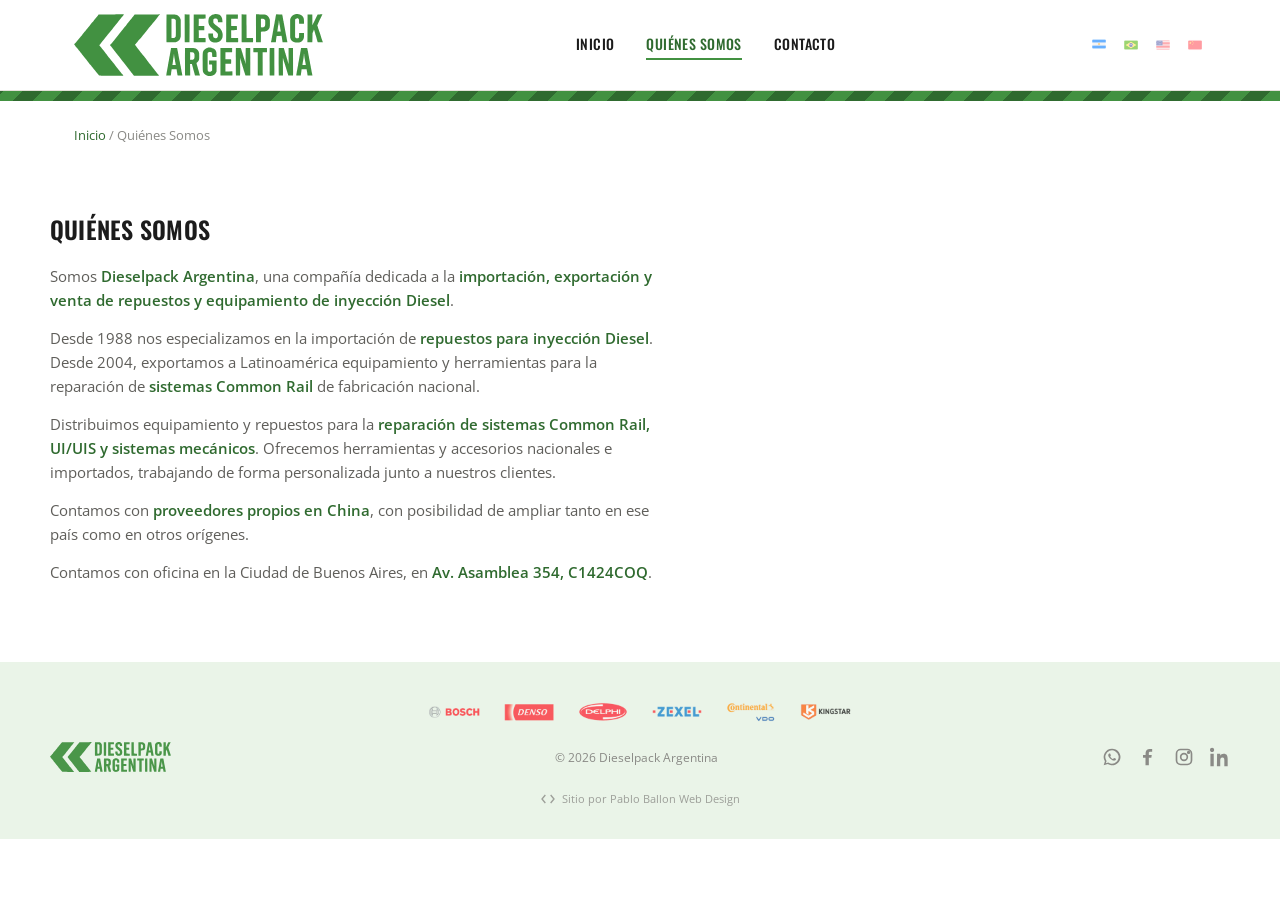
<file: nosotros.html>
<!DOCTYPE html>
<html lang="es">
<head>
  <meta charset="UTF-8">
  <meta name="viewport" content="width=device-width, initial-scale=1.0">
  <link rel="canonical" href="https://www.dieselpack.com/nosotros.html" />
  <meta name="description" content="Dieselpack Argentina: quiénes somos. Importación y exportación de repuestos diesel desde 1988.">
  <title>Quiénes Somos | Dieselpack Argentina</title>
  <link rel="stylesheet" href="css/style.css">
  <link rel="icon" type="image/png" href="assets/favicon.png">
</head>
<body>
  <header>
    <div class="header-inner">
      <a href="index.html" class="logo-link"><img src="assets/logo.svg" alt="Dieselpack Argentina"></a>
      <button class="nav-toggle" aria-label="Abrir menú" onclick="toggleNav()">
        <svg width="24" height="24" viewBox="0 0 24 24" fill="none" stroke="currentColor" stroke-width="2"><line x1="3" y1="6" x2="21" y2="6"/><line x1="3" y1="12" x2="21" y2="12"/><line x1="3" y1="18" x2="21" y2="18"/></svg>
      </button>
      <nav class="main-nav">
        <ul>
          <li class="lang-block lang-es active"><a href="index.html">Inicio</a></li>
          <li class="lang-block lang-pt"><a href="index.html">Início</a></li>
          <li class="lang-block lang-en"><a href="index.html">Home</a></li>
          <li class="lang-block lang-zh"><a href="index.html">首页</a></li>

          <li class="lang-block lang-es active"><a href="nosotros.html" class="active">Quiénes Somos</a></li>
          <li class="lang-block lang-pt"><a href="nosotros.html" class="active">Quem Somos</a></li>
          <li class="lang-block lang-en"><a href="nosotros.html" class="active">About Us</a></li>
          <li class="lang-block lang-zh"><a href="nosotros.html" class="active">关于我们</a></li>
          <li class="lang-block lang-es active"><a href="contacto.html">Contacto</a></li>
          <li class="lang-block lang-pt"><a href="contacto.html">Contato</a></li>
          <li class="lang-block lang-en"><a href="contacto.html">Contact</a></li>
          <li class="lang-block lang-zh"><a href="contacto.html">联系方式</a></li>
        </ul>
      </nav>
      <div class="lang-switch">
        <img src="assets/argentina.png" alt="ES" data-lang="es" onclick="changeLang('es')">
        <img src="assets/brasil.png" alt="PT" data-lang="pt" onclick="changeLang('pt')">
        <img src="assets/usa.png" alt="EN" data-lang="en" onclick="changeLang('en')">
        <img src="assets/china.png" alt="ZH" data-lang="zh" onclick="changeLang('zh')">
      </div>
    </div>
  </header>

  <div class="stripe-divider"></div>

  <div class="breadcrumb">
    <div class="lang-block lang-es active"><a href="index.html">Inicio</a> / Quiénes Somos</div>
    <div class="lang-block lang-pt"><a href="index.html">Início</a> / Quem Somos</div>
    <div class="lang-block lang-en"><a href="index.html">Home</a> / About Us</div>
    <div class="lang-block lang-zh"><a href="index.html">首页</a> / 关于我们</div>
  </div>

  <section class="block">
    <div class="two-col two-col-solo reveal">
      <div>
        <div class="lang-block lang-es active">
          <h2>Quiénes Somos</h2>
          <p>Somos <span class="text-highlight">Dieselpack Argentina</span>, una compañía dedicada a la <span class="text-highlight">importación, exportación y venta de repuestos y equipamiento de inyección Diesel</span>.</p>
          <p>Desde 1988 nos especializamos en la importación de <span class="text-highlight">repuestos para inyección Diesel</span>. Desde 2004, exportamos a Latinoamérica equipamiento y herramientas para la reparación de <span class="text-highlight">sistemas Common Rail</span> de fabricación nacional.</p>
          <p>Distribuimos equipamiento y repuestos para la <span class="text-highlight">reparación de sistemas Common Rail, UI/UIS y sistemas mecánicos</span>. Ofrecemos herramientas y accesorios nacionales e importados, trabajando de forma personalizada junto a nuestros clientes.</p>
          <p>Contamos con <span class="text-highlight">proveedores propios en China</span>, con posibilidad de ampliar tanto en ese país como en otros orígenes.</p>
          <p>Contamos con oficina en la Ciudad de Buenos Aires, en <span class="text-highlight">Av. Asamblea 354, C1424COQ</span>.</p>
        </div>
        <div class="lang-block lang-pt">
          <h2>Quem Somos</h2>
          <p>Somos a <span class="text-highlight">Dieselpack Argentina</span>, uma empresa dedicada à <span class="text-highlight">importação, exportação e venda de peças e equipamentos para injeção diesel</span>.</p>
          <p>Desde 1988, somos especializados na importação de <span class="text-highlight">peças para injeção diesel</span>. Desde 2004, exportamos para a América Latina equipamentos e ferramentas para reparo de <span class="text-highlight">sistemas Common Rail</span> de fabricação nacional.</p>
          <p>Distribuímos equipamentos e peças para a <span class="text-highlight">reparação de sistemas Common Rail, UI/UIS e sistemas mecânicos</span>. Oferecemos ferramentas e acessórios nacionais e importados, trabalhando de forma personalizada com nossos clientes.</p>
          <p>Contamos com <span class="text-highlight">fornecedores próprios na China</span>, com possibilidade de expansão tanto nesse país quanto em outras origens.</p>
          <p>Contamos com escritório na Cidade de Buenos Aires, na <span class="text-highlight">Av. Asamblea 354, C1424COQ</span>.</p>
        </div>
        <div class="lang-block lang-en">
          <h2>About Us</h2>
          <p>We are <span class="text-highlight">Dieselpack Argentina</span>, a company dedicated to the <span class="text-highlight">import, export, and sale of diesel injection parts and equipment</span>.</p>
          <p>Since 1988, we have specialized in importing <span class="text-highlight">diesel injection parts</span>. Since 2004, we have exported equipment and tools for the repair of nationally manufactured <span class="text-highlight">Common Rail systems</span> to Latin America.</p>
          <p>We distribute equipment and parts for the <span class="text-highlight">repair of Common Rail, UI/UIS, and mechanical systems</span>. We offer both domestic and imported tools and accessories, working closely and personally with our clients.</p>
          <p>We have <span class="text-highlight">our own suppliers in China</span>, with room to expand both there and into other origin countries.</p>
          <p>We have an office in the City of Buenos Aires, at <span class="text-highlight">Av. Asamblea 354, C1424COQ</span>.</p>
        </div>
        <div class="lang-block lang-zh">
          <h2>关于我们</h2>
          <p>我们是<span class="text-highlight">Dieselpack Argentina</span>，一家致力于<span class="text-highlight">柴油喷射零件和设备的进口、出口和销售</span>的公司。</p>
          <p>自1988年以来，我们专注于<span class="text-highlight">柴油喷射系统配件</span>的进口。自2004年起，我们向拉丁美洲出口本地制造的<span class="text-highlight">共轨系统</span>维修设备和工具。</p>
          <p>我们分销用于<span class="text-highlight">维修共轨、UI/UIS和机械系统</span>的设备和零件。我们提供国产和进口的工具和配件，并与客户紧密合作，提供个性化服务。</p>
          <p>我们在中国拥有<span class="text-highlight">自有供应商</span>，并有能力在该国及其他产地进一步拓展。</p>
          <p>我们在布宜诺斯艾利斯市设有办公室，地址为 <span class="text-highlight">Av. Asamblea 354, C1424COQ</span>。</p>
        </div>
      </div>
    </div>
  </section>

  <footer>
    <div class="footer-inner">
      <div class="footer-brands">
        <img src="assets/bosch.png" alt="Bosch">
        <img src="assets/denso.png" alt="Denso">
        <img src="assets/delphi.png" alt="Delphi">
        <img src="assets/zexel.png" alt="Zexel">
        <img src="assets/continental.png" alt="Continental">
        <img src="assets/kingstar.png" alt="Kingstar">
      </div>
      <div class="footer-top-row">
        <img src="assets/logo.svg" alt="Dieselpack Argentina" class="footer-logo">
        <p class="footer-meta">© 2026 Dieselpack Argentina</p>
        <div class="footer-social">
          <a href="https://wa.me/5491133304537" target="_blank" aria-label="WhatsApp">
            <svg width="20" height="20" viewBox="0 0 24 24" fill="currentColor"><path d="M12 2a10 10 0 00-8.5 15.2L2 22l4.9-1.5A10 10 0 1012 2zm0 18a8 8 0 01-4.1-1.1l-.3-.2-3 .9.9-2.9-.2-.3A8 8 0 1112 20zm4.4-6c-.2-.1-1.4-.7-1.6-.8-.2-.1-.4-.1-.5.1-.2.2-.6.8-.7.9-.1.2-.3.2-.5.1-.2-.1-1-.4-1.9-1.2-.7-.6-1.2-1.4-1.3-1.6-.1-.2 0-.3.1-.4l.4-.5c.1-.1.2-.2.2-.4.1-.1 0-.3 0-.4l-.7-1.6c-.2-.4-.4-.4-.5-.4h-.5c-.2 0-.4.1-.6.3-.2.2-.8.8-.8 1.9 0 1.1.8 2.2 1 2.4.1.2 1.6 2.5 4 3.4.6.2 1 .4 1.3.5.5.2 1 .1 1.4-.1.4-.2 1.3-.5 1.4-1 .2-.5.2-.9.1-1z"/></svg>
          </a>
          <a href="https://www.facebook.com/dieselpack/?locale=es_LA" target="_blank" aria-label="Facebook">
            <svg width="20" height="20" viewBox="0 0 24 24" fill="currentColor"><path d="M13 22v-9h3l.5-3.5H13V7.4c0-1 .3-1.7 1.8-1.7H17V2.5C16.6 2.4 15.4 2.3 14 2.3c-2.9 0-4.9 1.8-4.9 5v2.2H6v3.5h3v9z"/></svg>
          </a>
          <a href="https://www.instagram.com/dieselpackargentina/?igsh=bHVsdnU1NTBoZm9v" target="_blank" aria-label="Instagram">
            <svg width="20" height="20" viewBox="0 0 24 24" fill="none" stroke="currentColor" stroke-width="2"><rect x="3" y="3" width="18" height="18" rx="5"/><circle cx="12" cy="12" r="4"/><circle cx="17.5" cy="6.5" r="1"/></svg>
          </a>
          <a href="https://www.linkedin.com/in/gustavo-galbusera-984b5756/" target="_blank" aria-label="LinkedIn">
            <svg width="20" height="20" viewBox="0 0 24 24" fill="currentColor"><path d="M4.98 3.5C4.98 4.9 3.9 6 2.5 6S0 4.9 0 3.5 1.1 1 2.5 1s2.48 1.1 2.48 2.5zM.5 8h4V23h-4zM8.5 8h3.8v2.1h.1c.5-1 1.9-2.1 3.9-2.1 4.1 0 4.9 2.7 4.9 6.2V23h-4v-6.8c0-1.6 0-3.7-2.3-3.7s-2.6 1.8-2.6 3.6V23h-4z"/></svg>
          </a>
        </div>
      </div>
      <a class="credit" href="#" onclick="return false;">
        <svg width="16" height="16" viewBox="0 0 24 24" fill="none" stroke="currentColor" stroke-width="2"><polyline points="8 6 3 12 8 18"/><polyline points="16 6 21 12 16 18"/></svg>
        Sitio por Pablo Ballon Web Design
      </a>
    </div>
  </footer>

  <a class="float-whatsapp" href="https://wa.me/5491133304537" target="_blank" aria-label="WhatsApp">
    <svg viewBox="0 0 24 24"><path d="M12 2a10 10 0 00-8.5 15.2L2 22l4.9-1.5A10 10 0 1012 2zm0 18a8 8 0 01-4.1-1.1l-.3-.2-3 .9.9-2.9-.2-.3A8 8 0 1112 20zm4.4-6c-.2-.1-1.4-.7-1.6-.8-.2-.1-.4-.1-.5.1-.2.2-.6.8-.7.9-.1.2-.3.2-.5.1-.2-.1-1-.4-1.9-1.2-.7-.6-1.2-1.4-1.3-1.6-.1-.2 0-.3.1-.4l.4-.5c.1-.1.2-.2.2-.4.1-.1 0-.3 0-.4l-.7-1.6c-.2-.4-.4-.4-.5-.4h-.5c-.2 0-.4.1-.6.3-.2.2-.8.8-.8 1.9 0 1.1.8 2.2 1 2.4.1.2 1.6 2.5 4 3.4.6.2 1 .4 1.3.5.5.2 1 .1 1.4-.1.4-.2 1.3-.5 1.4-1 .2-.5.2-.9.1-1z"/></svg>
  </a>
  <button class="back-to-top" aria-label="Volver arriba" onclick="window.scrollTo({top:0,behavior:'smooth'})">
    <svg width="20" height="20" viewBox="0 0 24 24" fill="none" stroke="currentColor" stroke-width="2"><line x1="12" y1="19" x2="12" y2="5"/><polyline points="5 12 12 5 19 12"/></svg>
  </button>

  <script src="js/main.js"></script>
</body>
</html>
</file>
<file: css/style.css>
@import url('https://fonts.googleapis.com/css2?family=Oswald:wght@500;600;700&family=Open+Sans:wght@400;600&display=swap');

:root {
  --green: #429141;
  --green-dark: #2f6a2f;
  --green-light: #eaf4e8;
  --ink: #1c1c1c;
  --gray: #5f5e5a;
  --gray-light: #8a8a86;
  --white: #ffffff;
  --border: #e3e1da;
  --radius: 8px;
  --max-width: 1180px;
}

* { margin: 0; padding: 0; box-sizing: border-box; }

body {
  font-family: 'Open Sans', sans-serif;
  color: var(--ink);
  line-height: 1.6;
  background: var(--white);
}

h1, h2, h3, .brand-word {
  font-family: 'Oswald', sans-serif;
  font-weight: 600;
  letter-spacing: 0.01em;
  text-transform: uppercase;
}

a { color: inherit; text-decoration: none; }

img { display: block; max-width: 100%; }

.container {
  max-width: var(--max-width);
  margin: 0 auto;
  padding: 0 24px;
}

/* ===== Franja industrial (elemento de firma) ===== */
.stripe-divider {
  height: 10px;
  width: 100%;
  background: repeating-linear-gradient(
    -45deg,
    var(--green),
    var(--green) 14px,
    var(--green-dark) 14px,
    var(--green-dark) 28px
  );
}

/* ===== Header ===== */
header {
  background: var(--white);
  border-bottom: 1px solid var(--border);
  position: sticky;
  top: 0;
  z-index: 100;
}

.header-inner {
  display: flex;
  align-items: center;
  justify-content: space-between;
  padding: 14px 24px;
  max-width: var(--max-width);
  margin: 0 auto;
  gap: 20px;
  flex-wrap: wrap;
}

.logo-link img { height: 62px; width: auto; transition: transform 0.2s; }
.logo-link:hover img { transform: scale(1.03); }

nav.main-nav ul {
  list-style: none;
  display: flex;
  gap: 28px;
  flex-wrap: wrap;
}

nav.main-nav a {
  font-family: 'Oswald', sans-serif;
  font-weight: 500;
  font-size: 14px;
  letter-spacing: 0.03em;
  text-transform: uppercase;
  color: var(--ink);
  padding: 6px 2px;
  border-bottom: 2px solid transparent;
  transition: border-color 0.2s, color 0.2s;
}

nav.main-nav a:hover,
nav.main-nav a.active {
  color: var(--green-dark);
  border-color: var(--green);
}

.lang-switch {
  display: flex;
  gap: 10px;
  align-items: center;
}

.lang-switch img {
  width: 22px;
  height: 22px;
  cursor: pointer;
  border-radius: 3px;
  opacity: 0.55;
  transition: opacity 0.2s, transform 0.2s;
}

.lang-switch img:hover,
.lang-switch img.active-lang {
  opacity: 1;
  transform: translateY(-1px);
}

/* ===== Hero ===== */
.hero {
  background: var(--green);
  color: var(--white);
  padding: 64px 24px 56px;
  text-align: center;
  position: relative;
}

.hero-eyebrow {
  font-size: 13px;
  letter-spacing: 0.08em;
  text-transform: uppercase;
  opacity: 0.85;
  margin-bottom: 12px;
  font-weight: 600;
}

.hero h1 {
  font-size: clamp(28px, 4vw, 44px);
  line-height: 1.15;
  color: var(--white);
  max-width: 780px;
  margin: 0 auto 18px;
}

.hero p {
  font-size: 16px;
  max-width: 560px;
  margin: 0 auto 28px;
  opacity: 0.95;
}

.btn {
  display: inline-block;
  font-family: 'Oswald', sans-serif;
  font-weight: 600;
  font-size: 14px;
  letter-spacing: 0.03em;
  text-transform: uppercase;
  padding: 13px 30px;
  border-radius: var(--radius);
  border: 2px solid transparent;
  cursor: pointer;
  transition: transform 0.15s, background 0.2s, color 0.2s;
}

.btn:hover { transform: translateY(-1px); }

.btn-white {
  background: var(--white);
  color: var(--green-dark);
}

.btn-white:hover { background: var(--green-light); }

.btn-outline {
  background: transparent;
  border-color: var(--white);
  color: var(--white);
}

.btn-outline:hover { background: rgba(255,255,255,0.12); }

.btn-primary {
  background: var(--green);
  color: var(--white);
}

.btn-primary:hover { background: var(--green-dark); }

/* ===== Icon strip ===== */
.icon-strip {
  display: flex;
  justify-content: center;
  gap: 48px;
  flex-wrap: wrap;
  padding: 32px 24px;
  background: var(--green-light);
}

.icon-strip img { height: 42px; width: auto; opacity: 0.85; }

/* ===== Section ===== */
section.block {
  padding: 64px 24px;
}

.section-header {
  text-align: center;
  max-width: 640px;
  margin: 0 auto 40px;
}

.section-header h2 {
  font-size: 26px;
  color: var(--ink);
  margin-bottom: 10px;
}

.section-header p {
  color: var(--gray);
  font-size: 15px;
}

/* ===== Category grid ===== */
.category-grid {
  display: grid;
  grid-template-columns: repeat(auto-fit, minmax(190px, 1fr));
  gap: 20px;
  max-width: var(--max-width);
  margin: 0 auto;
}

.category-card {
  background: var(--white);
  border: 1px solid var(--border);
  border-radius: 12px;
  padding: 26px 18px;
  text-align: center;
  transition: border-color 0.2s, transform 0.2s;
}

.category-card:hover {
  border-color: var(--green);
  transform: translateY(-3px);
}

.category-card .icon-wrap {
  height: 64px;
  display: flex;
  align-items: center;
  justify-content: center;
  margin-bottom: 14px;
}

.category-card img { height: 56px; width: auto; margin: 0 auto; }

.category-card i {
  font-size: 34px;
  color: var(--green);
}

.icon-wrap svg {
  color: var(--green);
}

.category-card h3 {
  font-size: 15px;
  color: var(--ink);
  margin-bottom: 4px;
}

.category-card p {
  font-size: 12px;
  color: var(--gray-light);
}

/* ===== Catalog: clickable categories, open-ended, detail panels ===== */
.category-card { cursor: pointer; position: relative; }

.category-card.active {
  border-color: var(--green);
  box-shadow: 0 0 0 2px var(--green-light);
}

.category-card-more {
  border-style: dashed;
  color: var(--gray);
  display: block;
  cursor: default;
}

.category-card-more:hover { border-color: var(--gray-light); transform: none; }
.category-card-more .icon-wrap { color: var(--gray-light); }
.category-card-more h3 { color: var(--gray); }

.catalog-hint {
  text-align: center;
  font-size: 13px;
  color: var(--gray-light);
  max-width: var(--max-width);
  margin: 0 auto 40px;
}

.category-detail {
  display: none;
  max-width: var(--max-width);
  margin: 0 auto 20px;
  background: var(--green-light);
  border-radius: 12px;
  padding: 28px;
  animation: fadeUp 0.35s ease-out;
}

.category-detail.open { display: block; }

.category-detail h3 {
  font-size: 16px;
  color: var(--ink);
  margin-bottom: 16px;
  display: flex;
  align-items: baseline;
  gap: 12px;
  flex-wrap: wrap;
}

.detail-brands {
  font-family: 'Open Sans', sans-serif;
  text-transform: none;
  font-weight: 400;
  font-size: 13px;
  color: var(--gray);
  letter-spacing: 0;
}

.product-grid {
  display: grid;
  grid-template-columns: repeat(auto-fit, minmax(150px, 1fr));
  gap: 14px;
}

.product-placeholder {
  background: var(--white);
  border: 1px dashed var(--border);
  border-radius: var(--radius);
  padding: 16px;
  text-align: center;
}

.product-placeholder .ph-icon {
  height: 50px;
  display: flex;
  align-items: center;
  justify-content: center;
  color: var(--green);
  opacity: 0.7;
  margin-bottom: 10px;
}

.product-placeholder .ph-icon img { height: 36px; width: auto; }

.product-placeholder p {
  font-size: 13px;
  color: var(--ink);
  margin-bottom: 2px;
}

.product-placeholder span {
  font-size: 11px;
  color: var(--gray-light);
}

.product-card {
  background: var(--white);
  border: 1px solid var(--border);
  border-radius: var(--radius);
  overflow: hidden;
  text-align: center;
  transition: transform 0.2s, box-shadow 0.2s;
}

.product-card:hover {
  transform: translateY(-3px);
  box-shadow: 0 8px 20px rgba(0,0,0,0.08);
}

.product-card .pc-photo {
  height: 150px;
  display: flex;
  align-items: center;
  justify-content: center;
  background: #fff;
  padding: 10px;
}

.product-card .pc-photo img {
  max-height: 100%;
  max-width: 100%;
  object-fit: contain;
}

.product-card p {
  font-size: 13px;
  color: var(--ink);
  margin: 10px 10px 2px;
}

.product-card .brand-tag {
  display: inline-block;
  font-size: 11px;
  color: var(--green-dark);
  font-weight: 600;
  margin-bottom: 12px;
}

/* ===== Brand grid ===== */
.brand-grid {
  display: grid;
  grid-template-columns: repeat(auto-fit, minmax(130px, 1fr));
  gap: 20px;
  max-width: var(--max-width);
  margin: 0 auto;
  align-items: center;
}

.brand-grid .brand-tile {
  background: var(--white);
  border: 1px solid var(--border);
  border-radius: var(--radius);
  padding: 20px;
  display: flex;
  align-items: center;
  justify-content: center;
  height: 90px;
}

.brand-grid img { max-height: 40px; max-width: 100%; width: auto; }

/* ===== About / two-column ===== */
.two-col {
  display: grid;
  grid-template-columns: 1.1fr 0.9fr;
  gap: 48px;
  max-width: var(--max-width);
  margin: 0 auto;
  align-items: start;
}

@media (max-width: 800px) {
  .two-col { grid-template-columns: 1fr; }
}

.two-col h2 { font-size: 24px; margin-bottom: 16px; }
.two-col p { color: var(--gray); margin-bottom: 14px; font-size: 15px; }

.stat-box {
  background: var(--green-light);
  border-radius: 12px;
  padding: 24px;
}

.stat-box .stat-year {
  font-family: 'Oswald', sans-serif;
  font-size: 40px;
  font-weight: 700;
  color: var(--green-dark);
  line-height: 1;
}

.stat-box .stat-label {
  font-size: 13px;
  color: var(--gray);
  margin-top: 6px;
  text-transform: uppercase;
  letter-spacing: 0.03em;
}

/* ===== International strip ===== */
.intl-strip {
  background: var(--ink);
  color: var(--white);
  text-align: center;
  padding: 40px 24px;
}

.intl-strip h2 { color: var(--white); font-size: 20px; margin-bottom: 8px; }
.intl-strip p { color: #cfcfcc; font-size: 14px; max-width: 520px; margin: 0 auto; }

/* ===== Breadcrumb ===== */
.breadcrumb {
  font-size: 13px;
  color: var(--gray-light);
  max-width: var(--max-width);
  margin: 24px auto 0;
  padding: 0 24px;
}

.breadcrumb a { color: var(--green-dark); }

/* ===== Contact ===== */
.contact-wrap {
  display: grid;
  grid-template-columns: 1fr 1.2fr;
  gap: 48px;
  max-width: var(--max-width);
  margin: 0 auto;
}

@media (max-width: 800px) {
  .contact-wrap { grid-template-columns: 1fr; }
}

.contact-info p {
  display: flex;
  align-items: center;
  gap: 10px;
  margin-bottom: 16px;
  font-size: 15px;
}

.contact-info svg { color: var(--green); flex-shrink: 0; }

.contact-info p,
.contact-info a.contact-link {
  display: flex;
  align-items: center;
  gap: 10px;
  margin-bottom: 16px;
  font-size: 15px;
}

.contact-info a.contact-link {
  color: var(--ink);
  padding: 6px 8px;
  margin-left: -8px;
  border-radius: var(--radius);
  transition: background 0.2s, color 0.2s, transform 0.2s;
}

.contact-info a.contact-link:hover {
  background: var(--green-light);
  color: var(--green-dark);
  transform: translateX(3px);
}

form {
  display: flex;
  flex-direction: column;
  gap: 14px;
}

input, textarea {
  padding: 12px 14px;
  border: 1px solid var(--border);
  border-radius: var(--radius);
  font-family: 'Open Sans', sans-serif;
  font-size: 14px;
}

input:focus, textarea:focus {
  outline: none;
  border-color: var(--green);
}

button[type="submit"] {
  align-self: flex-start;
}

.form-message {
  font-size: 14px;
  font-weight: 600;
  display: none;
}

.form-message.success { color: var(--green-dark); }
.form-message.error { color: #a32d2d; }

/* ===== Footer ===== */
footer {
  background: var(--green-light);
  padding: 40px 24px 24px;
}

.footer-inner {
  max-width: var(--max-width);
  margin: 0 auto;
  text-align: center;
}

.footer-brands {
  display: flex;
  justify-content: center;
  gap: 24px;
  flex-wrap: wrap;
  margin-bottom: 20px;
  opacity: 0.7;
}

.footer-brands img { height: 20px; width: auto; }

.footer-meta {
  font-size: 12px;
  color: var(--gray-light);
}

.footer-top-row {
  display: flex;
  align-items: center;
  justify-content: space-between;
  gap: 16px;
  flex-wrap: wrap;
  margin-bottom: 8px;
}

.footer-logo {
  height: 30px;
  width: auto;
  opacity: 0.95;
}

.footer-social {
  display: flex;
  gap: 16px;
}

.footer-social a {
  color: var(--gray-light);
  display: flex;
  transition: color 0.2s, transform 0.2s;
}

.footer-social a:hover {
  color: var(--green-dark);
  transform: translateY(-2px);
}

@media (max-width: 600px) {
  .footer-top-row {
    flex-direction: column;
    justify-content: center;
    text-align: center;
  }
}

.text-highlight {
  color: var(--green-dark);
  font-weight: 600;
}

.credit {
  display: inline-flex;
  align-items: center;
  gap: 6px;
  margin-top: 10px;
  font-size: 11px;
  color: var(--gray-light);
  opacity: 0.8;
  transition: opacity 0.2s, color 0.2s;
}

.credit:hover {
  opacity: 1;
  color: var(--green-dark);
}

/* ===== Language visibility ===== */
.lang-block { display: none; }
.lang-block.active { display: block; }

/* ===== Scroll reveal ===== */
html.js .reveal {
  opacity: 0;
  transform: translateY(24px);
  transition: opacity 0.6s ease-out, transform 0.6s ease-out;
}

html.js .reveal.revealed {
  opacity: 1;
  transform: translateY(0);
}

html.js .reveal-stagger.revealed > * {
  animation: fadeUp 0.6s ease-out backwards;
}

.reveal-stagger.revealed > *:nth-child(1) { animation-delay: 0s; }
.reveal-stagger.revealed > *:nth-child(2) { animation-delay: 0.06s; }
.reveal-stagger.revealed > *:nth-child(3) { animation-delay: 0.12s; }
.reveal-stagger.revealed > *:nth-child(4) { animation-delay: 0.18s; }
.reveal-stagger.revealed > *:nth-child(5) { animation-delay: 0.24s; }
.reveal-stagger.revealed > *:nth-child(6) { animation-delay: 0.3s; }
.reveal-stagger.revealed > *:nth-child(7) { animation-delay: 0.36s; }

@keyframes fadeUp {
  from { opacity: 0; transform: translateY(18px); }
  to { opacity: 1; transform: translateY(0); }
}

@media (prefers-reduced-motion: reduce) {
  .reveal, .reveal-stagger > * { animation: none !important; transition: none !important; opacity: 1 !important; transform: none !important; }
  .marquee-track { animation: none !important; }
}

/* ===== Marquee (marcas y productos en movimiento) ===== */
.full-bleed {
  width: calc(100vw - var(--scrollbar-w, 0px));
  margin-left: calc((100vw - var(--scrollbar-w, 0px)) / -2 + 50%);
  margin-right: calc((100vw - var(--scrollbar-w, 0px)) / -2 + 50%);
}

.marquee {
  overflow: hidden;
  width: 100%;
  -webkit-mask-image: linear-gradient(90deg, transparent, #000 4%, #000 96%, transparent);
  mask-image: linear-gradient(90deg, transparent, #000 4%, #000 96%, transparent);
}

.marquee-track {
  display: flex;
  align-items: center;
  gap: 56px;
  width: max-content;
  will-change: transform;
  animation-name: scrollLeft;
  animation-timing-function: linear;
  animation-iteration-count: infinite;
  animation-duration: var(--marquee-duration, 28s);
}

.marquee:hover .marquee-track {
  animation-play-state: paused;
}

@keyframes scrollLeft {
  from { transform: translateX(0); }
  to { transform: translateX(calc(-1 * var(--marquee-distance, 50%))); }
}

.marquee-track img { height: 32px; width: auto; opacity: 0.75; transition: opacity 0.2s; }
.marquee-track img:hover { opacity: 1; }

/* Franja de productos: más alta, tarjetas de foto en vez de íconos sueltos */
.icon-strip {
  padding: 26px 0;
}

.marquee-tile {
  flex-shrink: 0;
  width: 96px;
  height: 96px;
  background: #fff;
  border-radius: 12px;
  box-shadow: 0 2px 8px rgba(0,0,0,0.06);
  display: flex;
  align-items: center;
  justify-content: center;
  padding: 8px;
}

.marquee-tile img {
  height: 100%;
  width: 100%;
  object-fit: contain;
  opacity: 1;
}

/* ===== Hover polish ===== */
.brand-grid .brand-tile {
  transition: transform 0.2s, border-color 0.2s, box-shadow 0.2s;
}

.brand-grid .brand-tile:hover {
  transform: translateY(-3px);
  border-color: var(--green);
  box-shadow: 0 6px 16px rgba(66,145,65,0.12);
}

.btn { transition: transform 0.15s, background 0.2s, color 0.2s, box-shadow 0.2s; }
.btn:hover { box-shadow: 0 4px 12px rgba(0,0,0,0.08); }

/* ===== Dinamismo: header compacto al scrollear ===== */
header.scrolled .logo-link img { height: 46px; }
header.scrolled .header-inner { padding: 8px 24px; }
header { transition: box-shadow 0.2s; }
header.scrolled { box-shadow: 0 2px 10px rgba(0,0,0,0.06); }

/* Subrayado de menú animado */
nav.main-nav a {
  position: relative;
}
nav.main-nav a.active::after,
nav.main-nav a:hover::after {
  content: '';
  position: absolute;
  left: 2px;
  right: 2px;
  bottom: 0;
  height: 2px;
  background: var(--green);
  transform: scaleX(1);
  transform-origin: left;
  transition: transform 0.25s ease-out;
}
nav.main-nav a::after {
  content: '';
  position: absolute;
  left: 2px;
  right: 2px;
  bottom: 0;
  height: 2px;
  background: var(--green);
  transform: scaleX(0);
  transform-origin: left;
  transition: transform 0.25s ease-out;
}
nav.main-nav a.active::after { transform: scaleX(1); }
nav.main-nav a:hover::after { transform: scaleX(1); }
nav.main-nav a { border-bottom: none; }

/* Zoom sutil en fotos de producto al hover */
.pc-photo, .product-card .pc-photo { overflow: hidden; }
.pc-photo img { transition: transform 0.35s ease-out; }
.product-card:hover .pc-photo img { transform: scale(1.08); }

/* Entrada animada del hero */
.hero-eyebrow, .hero h1, .hero p, .hero .btn {
  animation: heroIn 0.7s ease-out backwards;
}
.hero-eyebrow { animation-delay: 0.05s; }
.hero h1 { animation-delay: 0.15s; }
.hero p { animation-delay: 0.28s; }
.hero .btn { animation-delay: 0.4s; }
.hero .btn:nth-of-type(2) { animation-delay: 0.48s; }

@keyframes heroIn {
  from { opacity: 0; transform: translateY(14px); }
  to { opacity: 1; transform: translateY(0); }
}

@media (prefers-reduced-motion: reduce) {
  .hero-eyebrow, .hero h1, .hero p, .hero .btn { animation: none !important; }
}

/* Botón flotante de WhatsApp */
.float-whatsapp {
  position: fixed;
  right: 20px;
  bottom: 20px;
  width: 56px;
  height: 56px;
  border-radius: 50%;
  background: #25D366;
  display: flex;
  align-items: center;
  justify-content: center;
  box-shadow: 0 4px 14px rgba(0,0,0,0.22);
  z-index: 90;
  transition: transform 0.25s, opacity 0.25s;
}
.float-whatsapp:hover { transform: scale(1.07); }
.float-whatsapp.float-hidden {
  opacity: 0;
  pointer-events: none;
  transform: translateX(20px) scale(0.85);
}
.float-whatsapp svg { width: 28px; height: 28px; fill: #fff; }

/* Botón volver arriba */
.back-to-top {
  position: fixed;
  right: 20px;
  bottom: 86px;
  width: 44px;
  height: 44px;
  border-radius: 50%;
  background: var(--white);
  border: 1px solid var(--border);
  display: flex;
  align-items: center;
  justify-content: center;
  box-shadow: 0 4px 12px rgba(0,0,0,0.12);
  z-index: 90;
  cursor: pointer;
  opacity: 0;
  pointer-events: none;
  transform: translateY(8px);
  transition: opacity 0.2s, transform 0.2s;
}
.back-to-top.visible { opacity: 1; pointer-events: auto; transform: translateY(0); }
.back-to-top:hover { border-color: var(--green); }
.back-to-top svg { color: var(--green-dark); }

@media (max-width: 700px) {
  .float-whatsapp { width: 50px; height: 50px; right: 14px; bottom: 14px; }
  .back-to-top { width: 40px; height: 40px; right: 16px; bottom: 74px; }
}
.nav-toggle {
  display: none;
  background: none;
  border: none;
  cursor: pointer;
  padding: 6px;
}

.nav-toggle svg { display: block; }

@media (max-width: 760px) {
  .header-inner { flex-wrap: wrap; justify-content: space-between; align-items: center; }
  .nav-toggle { display: block; order: 1; }
  .lang-switch { order: 2; }
  nav.main-nav {
    display: none;
    width: 100%;
    order: 3;
  }
  nav.main-nav.open { display: block; }
  nav.main-nav ul { flex-direction: column; gap: 4px; align-items: flex-start; padding: 12px 4px 6px; }
  nav.main-nav a { display: block; padding: 8px 4px; width: 100%; }
  section.block { padding: 44px 20px; }
  .hero { padding: 48px 20px 40px; }
}
</file>
